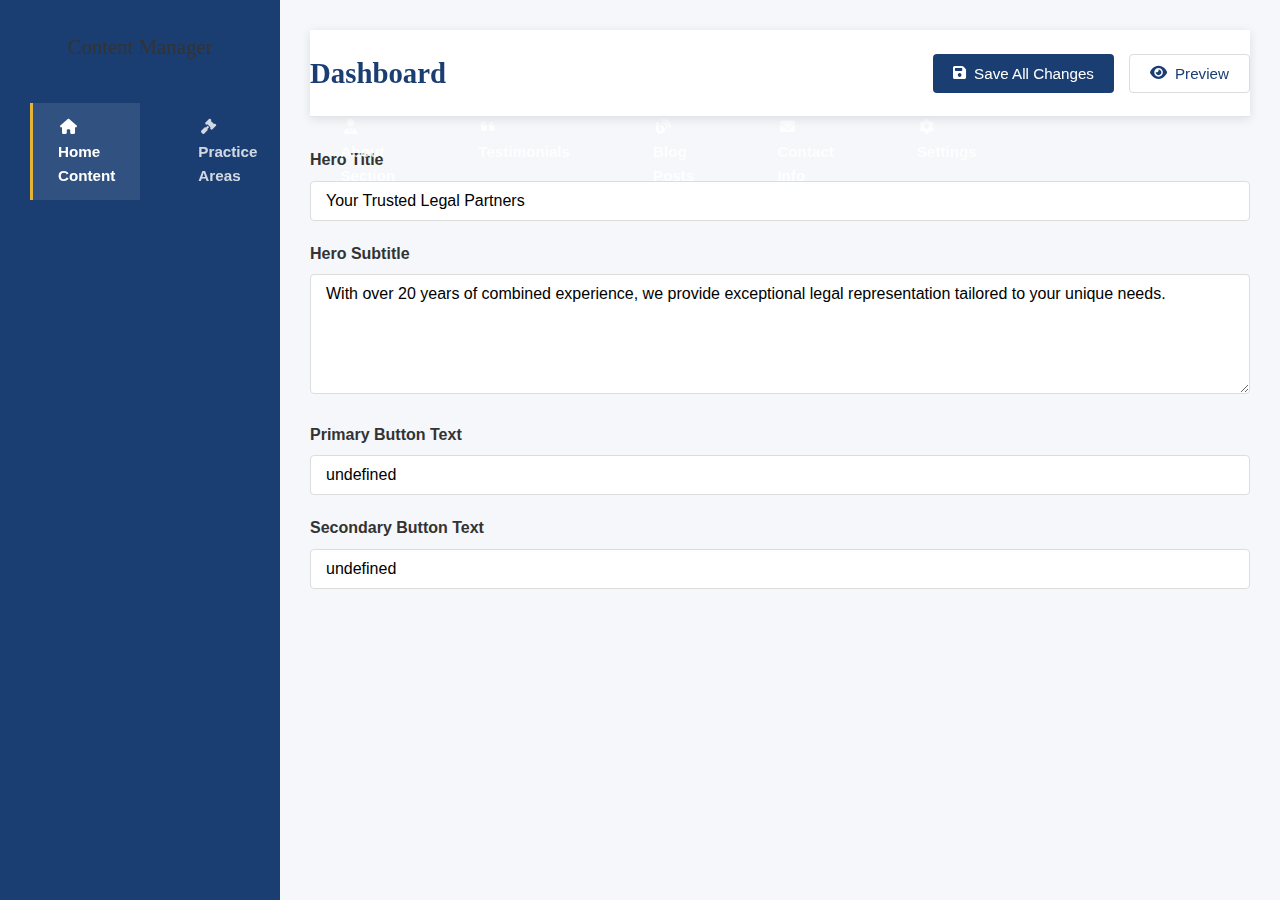
<file: admin/index.html>
<!DOCTYPE html>
<html lang="en">
<head>
    <meta charset="UTF-8">
    <meta name="viewport" content="width=device-width, initial-scale=1.0">
    <title>Website Admin Panel</title>
    <link rel="stylesheet" href="../css/style.css">
    <link rel="stylesheet" href="admin.css">
    <link rel="stylesheet" href="https://cdnjs.cloudflare.com/ajax/libs/font-awesome/6.4.0/css/all.min.css">
</head>
<body>
    <div class="admin-container">
        <aside class="admin-sidebar">
            <div class="admin-logo">
                <h2>Content Manager</h2>
            </div>
            <nav class="admin-nav">
                <ul>
                    <li><a href="#" class="active" data-tab="home"><i class="fas fa-home"></i> Home Content</a></li>
                    <li><a href="#" data-tab="practice-areas"><i class="fas fa-gavel"></i> Practice Areas</a></li>
                    <li><a href="#" data-tab="about"><i class="fas fa-user-tie"></i> About Section</a></li>
                    <li><a href="#" data-tab="testimonials"><i class="fas fa-quote-left"></i> Testimonials</a></li>
                    <li><a href="#" data-tab="blog"><i class="fas fa-blog"></i> Blog Posts</a></li>
                    <li><a href="#" data-tab="contact"><i class="fas fa-envelope"></i> Contact Info</a></li>
                    <li><a href="#" data-tab="settings"><i class="fas fa-cog"></i> Settings</a></li>
                </ul>
            </nav>
        </aside>

        <main class="admin-main">
            <header class="admin-header">
                <h1 id="admin-title">Dashboard</h1>
                <div class="admin-actions">
                    <button id="save-all" class="btn primary"><i class="fas fa-save"></i> Save All Changes</button>
                    <button id="preview" class="btn secondary"><i class="fas fa-eye"></i> Preview</button>
                </div>
            </header>

            <div class="admin-content">
                <!-- Home Content Tab -->
                <div class="tab-content active" id="home-tab">
                    <form id="home-form">
                        <div class="form-group">
                            <label for="hero-title">Hero Title</label>
                            <input type="text" id="hero-title" name="hero-title" required>
                        </div>
                        <div class="form-group">
                            <label for="hero-subtitle">Hero Subtitle</label>
                            <textarea id="hero-subtitle" name="hero-subtitle" required></textarea>
                        </div>
                        <div class="form-group">
                            <label for="cta-primary">Primary Button Text</label>
                            <input type="text" id="cta-primary" name="cta-primary" required>
                        </div>
                        <div class="form-group">
                            <label for="cta-secondary">Secondary Button Text</label>
                            <input type="text" id="cta-secondary" name="cta-secondary" required>
                        </div>
                    </form>
                </div>

                <!-- Practice Areas Tab -->
                <div class="tab-content" id="practice-areas-tab">
                    <button id="add-area" class="btn primary"><i class="fas fa-plus"></i> Add Practice Area</button>
                    <div class="areas-list" id="areas-list">
                        <!-- Dynamically loaded -->
                    </div>
                </div>

                <!-- About Tab -->
                <div class="tab-content" id="about-tab">
                    <form id="about-form">
                        <div class="form-group">
                            <label for="about-title">About Title</label>
                            <input type="text" id="about-title" name="about-title" required>
                        </div>
                        <div class="form-group">
                            <label for="about-text">About Content</label>
                            <textarea id="about-text" name="about-text" rows="6" required></textarea>
                        </div>
                        <div class="form-group">
                            <label>Credentials</label>
                            <div id="credentials-list">
                                <!-- Dynamically loaded -->
                            </div>
                            <button type="button" id="add-credential" class="btn secondary">Add Credential</button>
                        </div>
                    </form>
                </div>

                <!-- Testimonials Tab -->
                <div class="tab-content" id="testimonials-tab">
                    <button id="add-testimonial" class="btn primary"><i class="fas fa-plus"></i> Add Testimonial</button>
                    <div class="testimonials-list" id="testimonials-list">
                        <!-- Dynamically loaded -->
                    </div>
                </div>

                <!-- Blog Tab -->
                <div class="tab-content" id="blog-tab">
                    <button id="add-post" class="btn primary"><i class="fas fa-plus"></i> Add Blog Post</button>
                    <div class="posts-list" id="posts-list">
                        <!-- Dynamically loaded -->
                    </div>
                </div>

                <!-- Contact Tab -->
                <div class="tab-content" id="contact-tab">
                    <form id="contact-form-admin">
                        <div class="form-group">
                            <label for="contact-title">Contact Title</label>
                            <input type="text" id="contact-title" name="contact-title" required>
                        </div>
                        <div class="form-group">
                            <label for="address">Address</label>
                            <input type="text" id="address" name="address" required>
                        </div>
                        <div class="form-group">
                            <label for="phone">Phone Number</label>
                            <input type="text" id="phone" name="phone" required>
                        </div>
                        <div class="form-group">
                            <label for="email">Email</label>
                            <input type="email" id="email" name="email" required>
                        </div>
                        <div class="form-group">
                            <label for="hours">Business Hours</label>
                            <input type="text" id="hours" name="hours" required>
                        </div>
                    </form>
                </div>

                <!-- Settings Tab -->
                <div class="tab-content" id="settings-tab">
                    <form id="settings-form">
                        <div class="form-group">
                            <label for="firm-name">Firm Name</label>
                            <input type="text" id="firm-name" name="firm-name" required>
                        </div>
                        <div class="form-group">
                            <label for="copyright">Copyright Text</label>
                            <input type="text" id="copyright" name="copyright" required>
                        </div>
                        <div class="form-group">
                            <label>Social Media Links</label>
                            <div id="social-links-admin">
                                <!-- Dynamically loaded -->
                            </div>
                            <button type="button" id="add-social" class="btn secondary">Add Social Media</button>
                        </div>
                    </form>
                </div>
            </div>
        </main>
    </div>

    <!-- Modal for editing items -->
    <div class="modal" id="edit-modal">
        <div class="modal-content">
            <span class="close-modal">&times;</span>
            <h2 id="modal-title">Edit Item</h2>
            <form id="modal-form">
                <!-- Dynamically loaded -->
            </form>
            <div class="modal-actions">
                <button id="save-modal" class="btn primary">Save Changes</button>
                <button id="cancel-modal" class="btn secondary">Cancel</button>
            </div>
        </div>
    </div>

    <script src="admin.js"></script>
</body>
</html>
</file>
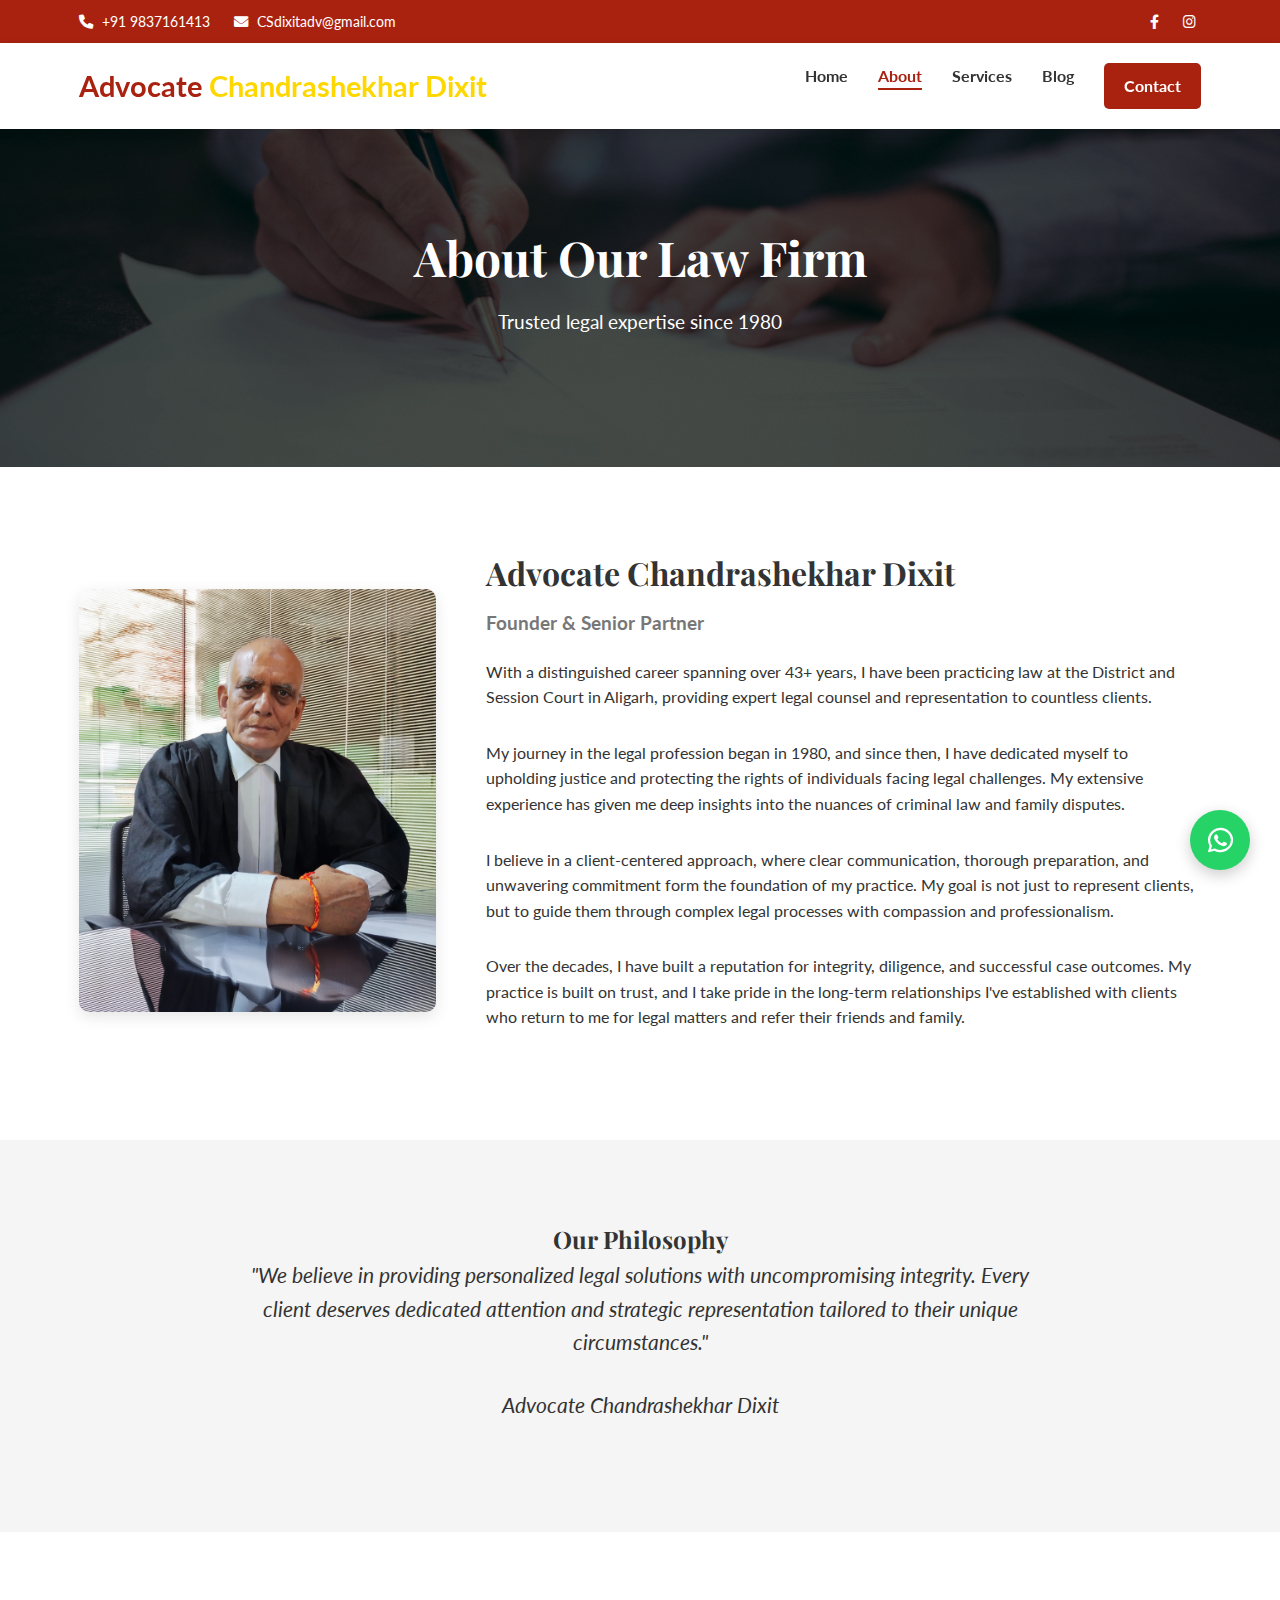
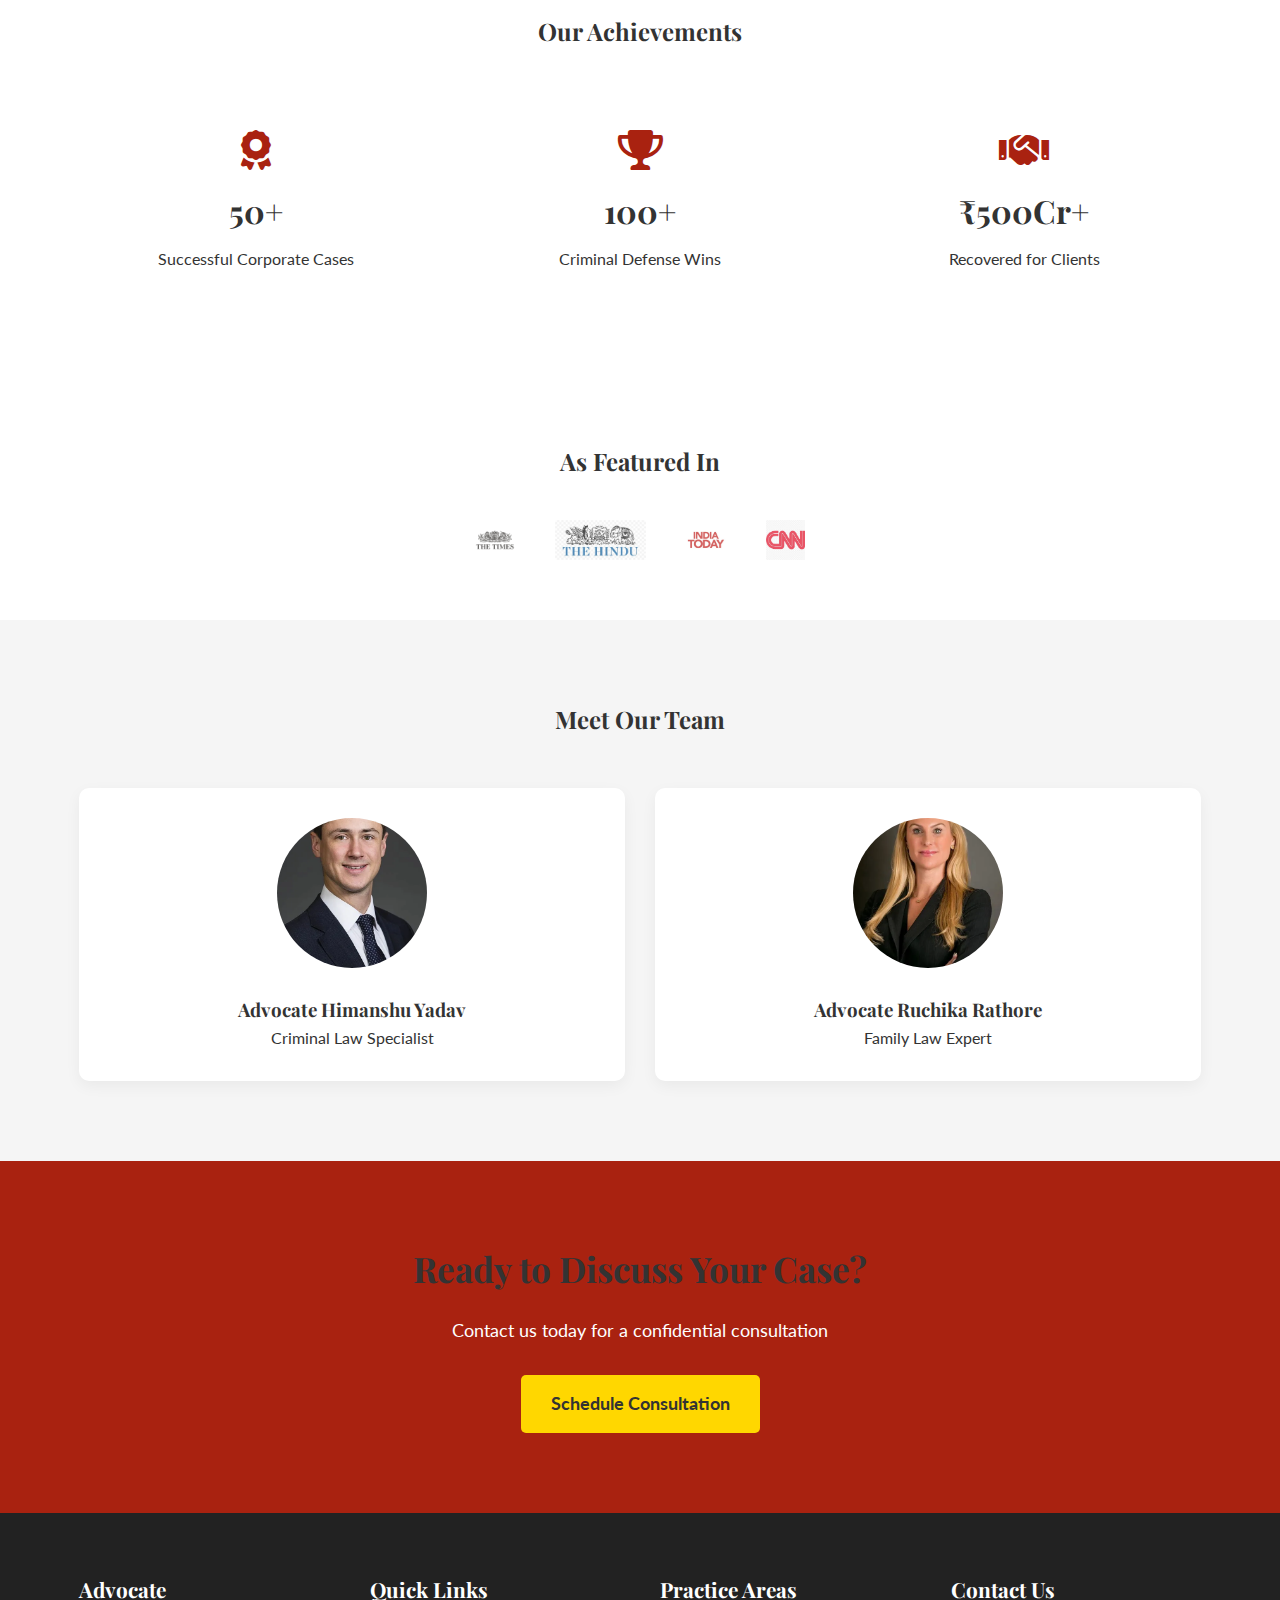
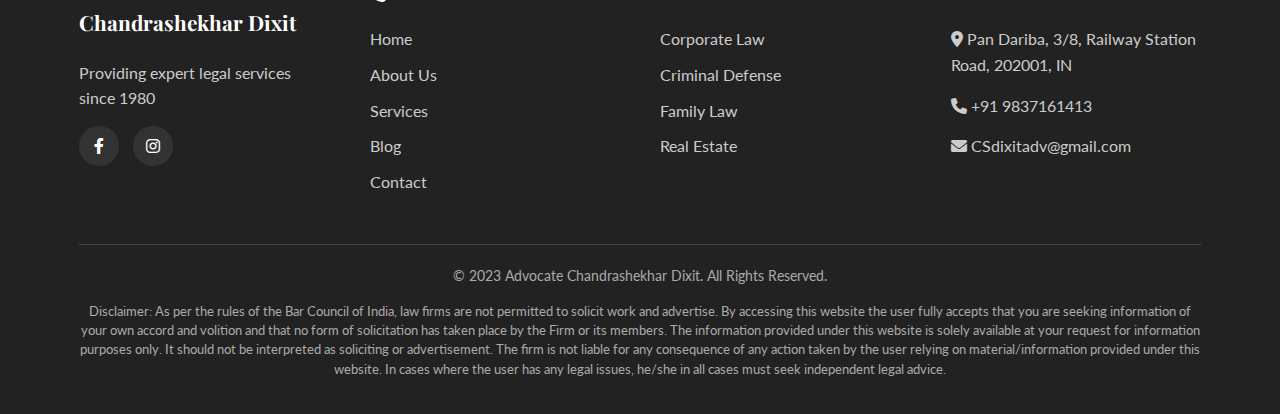
<file: about.html>
<!DOCTYPE html>
<html lang="en">
<head>
    <meta charset="UTF-8">
    <meta name="viewport" content="width=device-width, initial-scale=1.0, maximum-scale=1.0, user-scalable=no">
    <meta name="theme-color" content="#a92210">
    <meta name="apple-mobile-web-app-capable" content="yes">
    <meta name="apple-mobile-web-app-status-bar-style" content="black-translucent">
    <title>About Us | Advocate Chandrashekhar Dixit</title>
    <link rel="stylesheet" href="css/style.css">
    <link href="https://fonts.googleapis.com/css2?family=Playfair+Display:wght@700&family=Lato:wght@400;700&display=swap" rel="stylesheet">
    <link rel="stylesheet" href="https://cdnjs.cloudflare.com/ajax/libs/font-awesome/6.0.0-beta3/css/all.min.css">
</head>
<body>
    <!-- Top Bar -->
    <div class="top-bar">
        <div class="container">
            <div class="contact-info">
                <span><i class="fas fa-phone"></i> +91 9837161413</span>
                <span><i class="fas fa-envelope"></i> CSdixitadv@gmail.com</span>
            </div>
            <div class="social-icons">
                <a href="https://www.facebook.com/share/15kkth9rJZ/" aria-label="Facebook"><i class="fab fa-facebook-f"></i></a>
                <a href="https://www.instagram.com/chamberofc.s" aria-label="Instagram"><i class="fab fa-instagram"></i></a>
            </div>
        </div>
    </div>

    <!-- Navigation -->
    <header>
        <div class="container">
            <a href="index.html" class="logo">Advocate <span>Chandrashekhar Dixit</span></a>
            <nav>
                <ul>
                    <li><a href="index.html">Home</a></li>
                    <li><a href="about.html">About</a></li>
                    <li><a href="services.html">Services</a></li>
                    <li><a href="blog.html">Blog</a></li>
                    <li><a href="contact.html" class="btn">Contact</a></li>
                </ul>
            </nav>
            <div class="mobile-menu">
                <i class="fas fa-bars"></i>
            </div>
        </div>
    </header>

    <!-- About Hero -->
    <section class="page-hero" style="background-image: linear-gradient(rgba(0,0,0,0.7), rgba(0,0,0,0.7)), url('images/about-bg.webp');">
        <div class="container">
            <h1>About Our Law Firm</h1>
            <p>Trusted legal expertise since 1980</p>
        </div>
    </section>

    <!-- Attorney Profile -->
    <section class="attorney-profile">
        <div class="container">
            <div class="profile-grid">
                <div class="profile-image">
                    <img src="images/lawyer-profile.webp" alt="Advocate Chandrashekhar Dixit - Founder & Senior Partner" class="responsive-img">
                </div>
                <div class="profile-content">
                    <h2>Advocate Chandrashekhar Dixit</h2>
                    <h3>Founder & Senior Partner</h3>
                    <p>With a distinguished career spanning over 43+ years, I have been practicing law at the District and Session Court in Aligarh, providing expert legal counsel and representation to countless clients.</p>
                    <p>My journey in the legal profession began in 1980, and since then, I have dedicated myself to upholding justice and protecting the rights of individuals facing legal challenges. My extensive experience has given me deep insights into the nuances of criminal law and family disputes.</p>
                    <p>I believe in a client-centered approach, where clear communication, thorough preparation, and unwavering commitment form the foundation of my practice. My goal is not just to represent clients, but to guide them through complex legal processes with compassion and professionalism.</p>
                    <p>Over the decades, I have built a reputation for integrity, diligence, and successful case outcomes. My practice is built on trust, and I take pride in the long-term relationships I've established with clients who return to me for legal matters and refer their friends and family.</p>
                </div>
            </div>
        </div>
    </section>

    <!-- Our Philosophy -->
    <section class="philosophy">
        <div class="container">
            <h2>Our Philosophy</h2>
            <div class="philosophy-content">
                <p>"We believe in providing personalized legal solutions with uncompromising integrity. Every client deserves dedicated attention and strategic representation tailored to their unique circumstances."</p>
                <p>Advocate Chandrashekhar Dixit</p>
            </div>
        </div>
    </section>

    <!-- Achievements -->
    <section class="achievements">
        <div class="container">
            <h2>Our Achievements</h2>
            <div class="achievements-grid">
                <div class="achievement">
                    <i class="fas fa-award"></i>
                    <h3>50+</h3>
                    <p>Successful Corporate Cases</p>
                </div>
                <div class="achievement">
                    <i class="fas fa-trophy"></i>
                    <h3>100+</h3>
                    <p>Criminal Defense Wins</p>
                </div>
                <div class="achievement">
                    <i class="fas fa-handshake"></i>
                    <h3>₹500Cr+</h3>
                    <p>Recovered for Clients</p>
                </div>
            </div>
        </div>
    </section>

    <!-- Media Features -->
    <section class="media">
        <div class="container">
            <h2>As Featured In</h2>
            <div class="media-logos">
                <img src="images/logo-times.webp" alt="Times of India" class="responsive-img">
                <img src="images/logo-hindu.webp" alt="The Hindu" class="responsive-img">
                <img src="images/logo-indiatoday.webp" alt="India Today" class="responsive-img">
                <img src="images/logo-cnn.webp" alt="CNN News18" class="responsive-img">
            </div>
        </div>
    </section>

    <!-- Team Section -->
    <section class="team">
        <div class="container">
            <h2>Meet Our Team</h2>
            <div class="team-members">
                <div class="member">
                    <img src="images/team1.webp" alt="Advocate Himanshu Yadav Criminal Law Specialist" class="responsive-img">
                    <h3>Advocate Himanshu Yadav</h3>
                    <p>Criminal Law Specialist</p>
                </div>
                <div class="member">
                    <img src="images/team2.webp" alt="Advocate Ruchika Rathore - Family Law Expert" class="responsive-img">
                    <h3>Advocate Ruchika Rathore</h3>
                    <p>Family Law Expert</p>
                </div>
            </div>
        </div>
    </section>

    <!-- CTA Section -->
    <section class="cta">
        <div class="container">
            <h2>Ready to Discuss Your Case?</h2>
            <p>Contact us today for a confidential consultation</p>
            <a href="contact.html" class="btn btn-large">Schedule Consultation</a>
        </div>
    </section>

    <!-- Footer -->
    <footer>
        <div class="container">
            <div class="footer-grid">
                <div class="footer-col">
                    <h3>Advocate Chandrashekhar Dixit</h3>
                    <p>Providing expert legal services since 1980</p>
                    <div class="social-links">
                        <a href="https://www.facebook.com/share/15kkth9rJZ/" aria-label="Facebook"><i class="fab fa-facebook-f"></i></a>
                        <a href="https://www.instagram.com/chamberofc.s" aria-label="Instagram"><i class="fab fa-instagram"></i></a>
                    </div>
                </div>
                <div class="footer-col">
                    <h3>Quick Links</h3>
                    <ul>
                        <li><a href="index.html">Home</a></li>
                        <li><a href="about.html">About Us</a></li>
                        <li><a href="services.html">Services</a></li>
                        <li><a href="blog.html">Blog</a></li>
                        <li><a href="contact.html">Contact</a></li>
                    </ul>
                </div>
                <div class="footer-col">
                    <h3>Practice Areas</h3>
                    <ul>
                        <li><a href="services.html#corporate">Corporate Law</a></li>
                        <li><a href="services.html#criminal">Criminal Defense</a></li>
                        <li><a href="services.html#family">Family Law</a></li>
                        <li><a href="services.html#realestate">Real Estate</a></li>
                    </ul>
                </div>
                <div class="footer-col">
                    <h3>Contact Us</h3>
                    <p><i class="fas fa-map-marker-alt"></i> Pan Dariba, 3/8, Railway Station Road, 202001, IN</p>
                    <p><i class="fas fa-phone"></i> +91 9837161413</p>
                    <p><i class="fas fa-envelope"></i> CSdixitadv@gmail.com</p>
                </div>
            </div>
            <div class="copyright">
                <p>&copy; 2023 Advocate Chandrashekhar Dixit. All Rights Reserved.</p>
                <p>Disclaimer: As per the rules of the Bar Council of India, law firms are not permitted to solicit work and advertise. By accessing this website the user fully accepts that you are seeking information of your own accord and volition and that no form of solicitation has taken place by the Firm or its members. The information provided under this website is solely available at your request for information purposes only. It should not be interpreted as soliciting or advertisement. The firm is not liable for any consequence of any action taken by the user relying on material/information provided under this website. In cases where the user has any legal issues, he/she in all cases must seek independent legal advice.</p>
            </div>
        </div>
    </footer>

    <!-- Floating Contact Button -->
    <div class="floating-contact">
        <a href="https://wa.me/919837161413" class="whatsapp" aria-label="Chat on WhatsApp">
            <i class="fab fa-whatsapp"></i>
        </a>
    </div>

    <script src="js/main.js"></script>
</body>
</html>
</file>
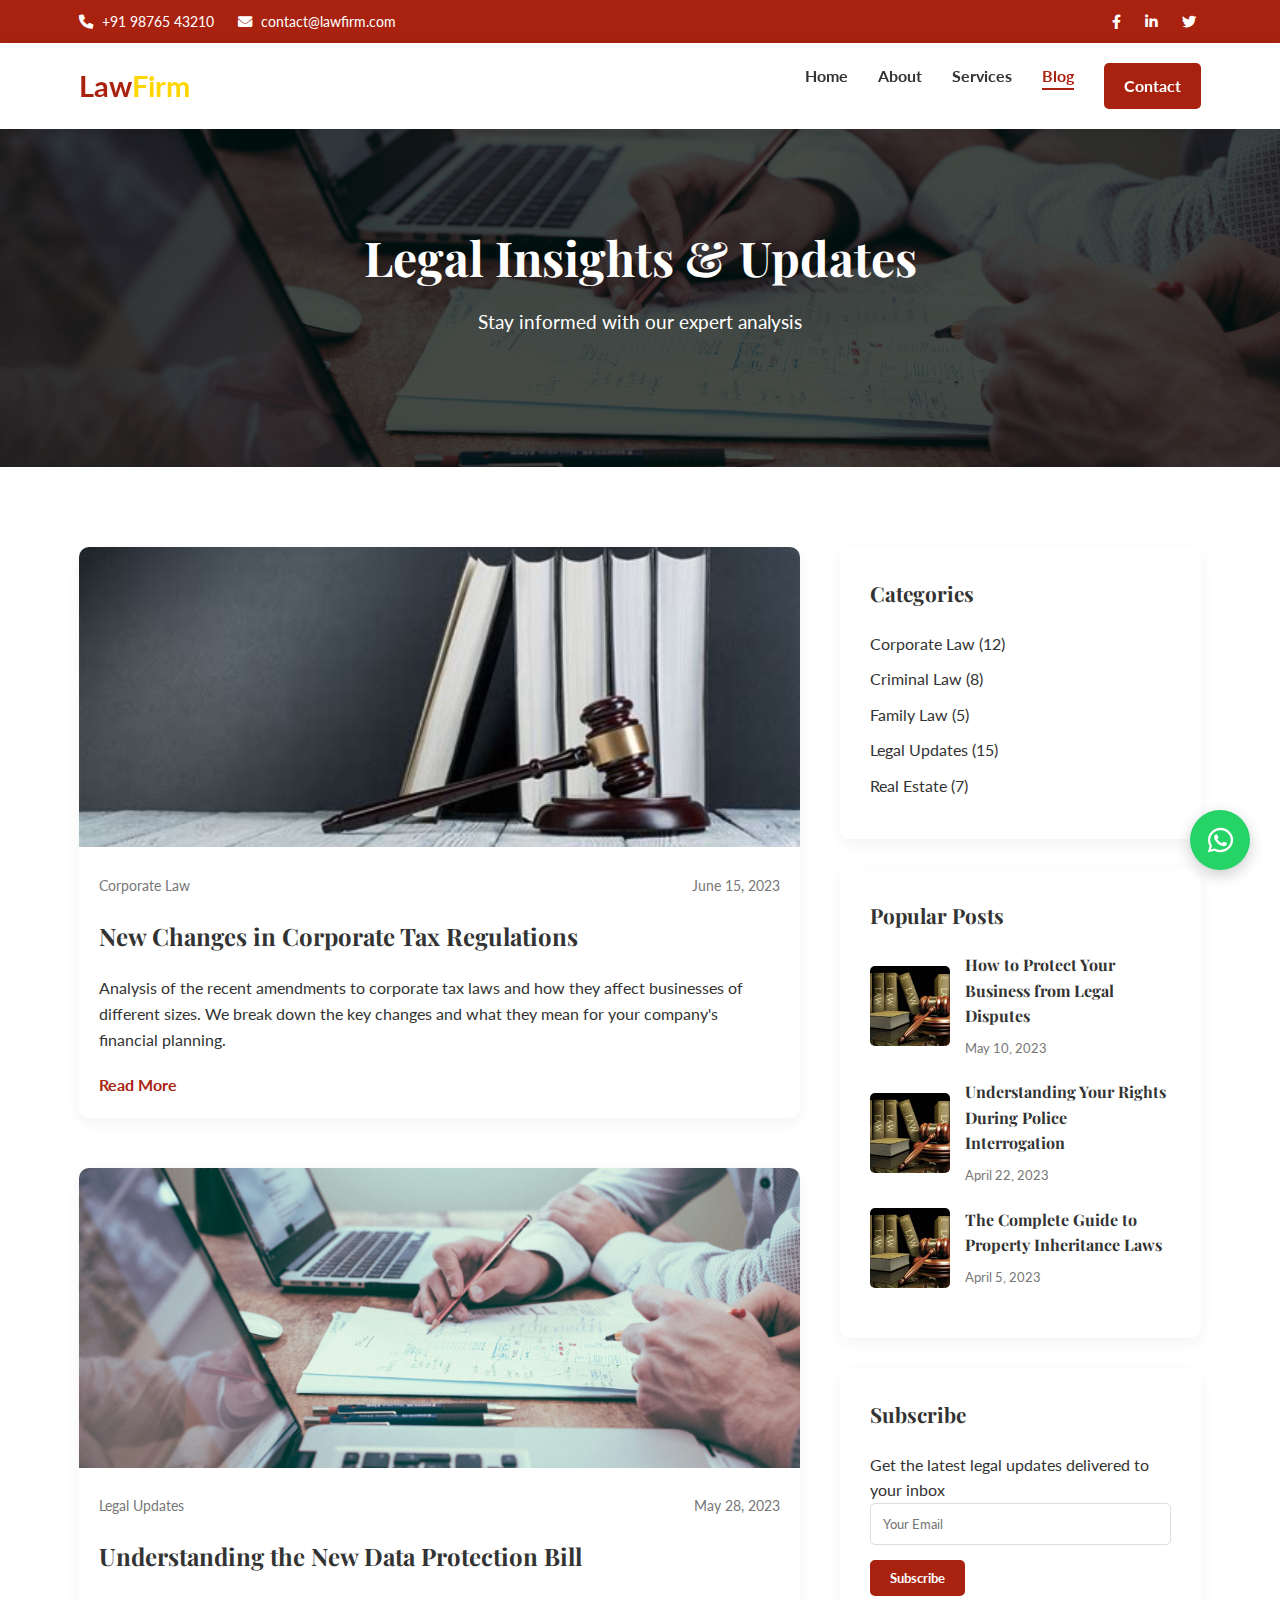
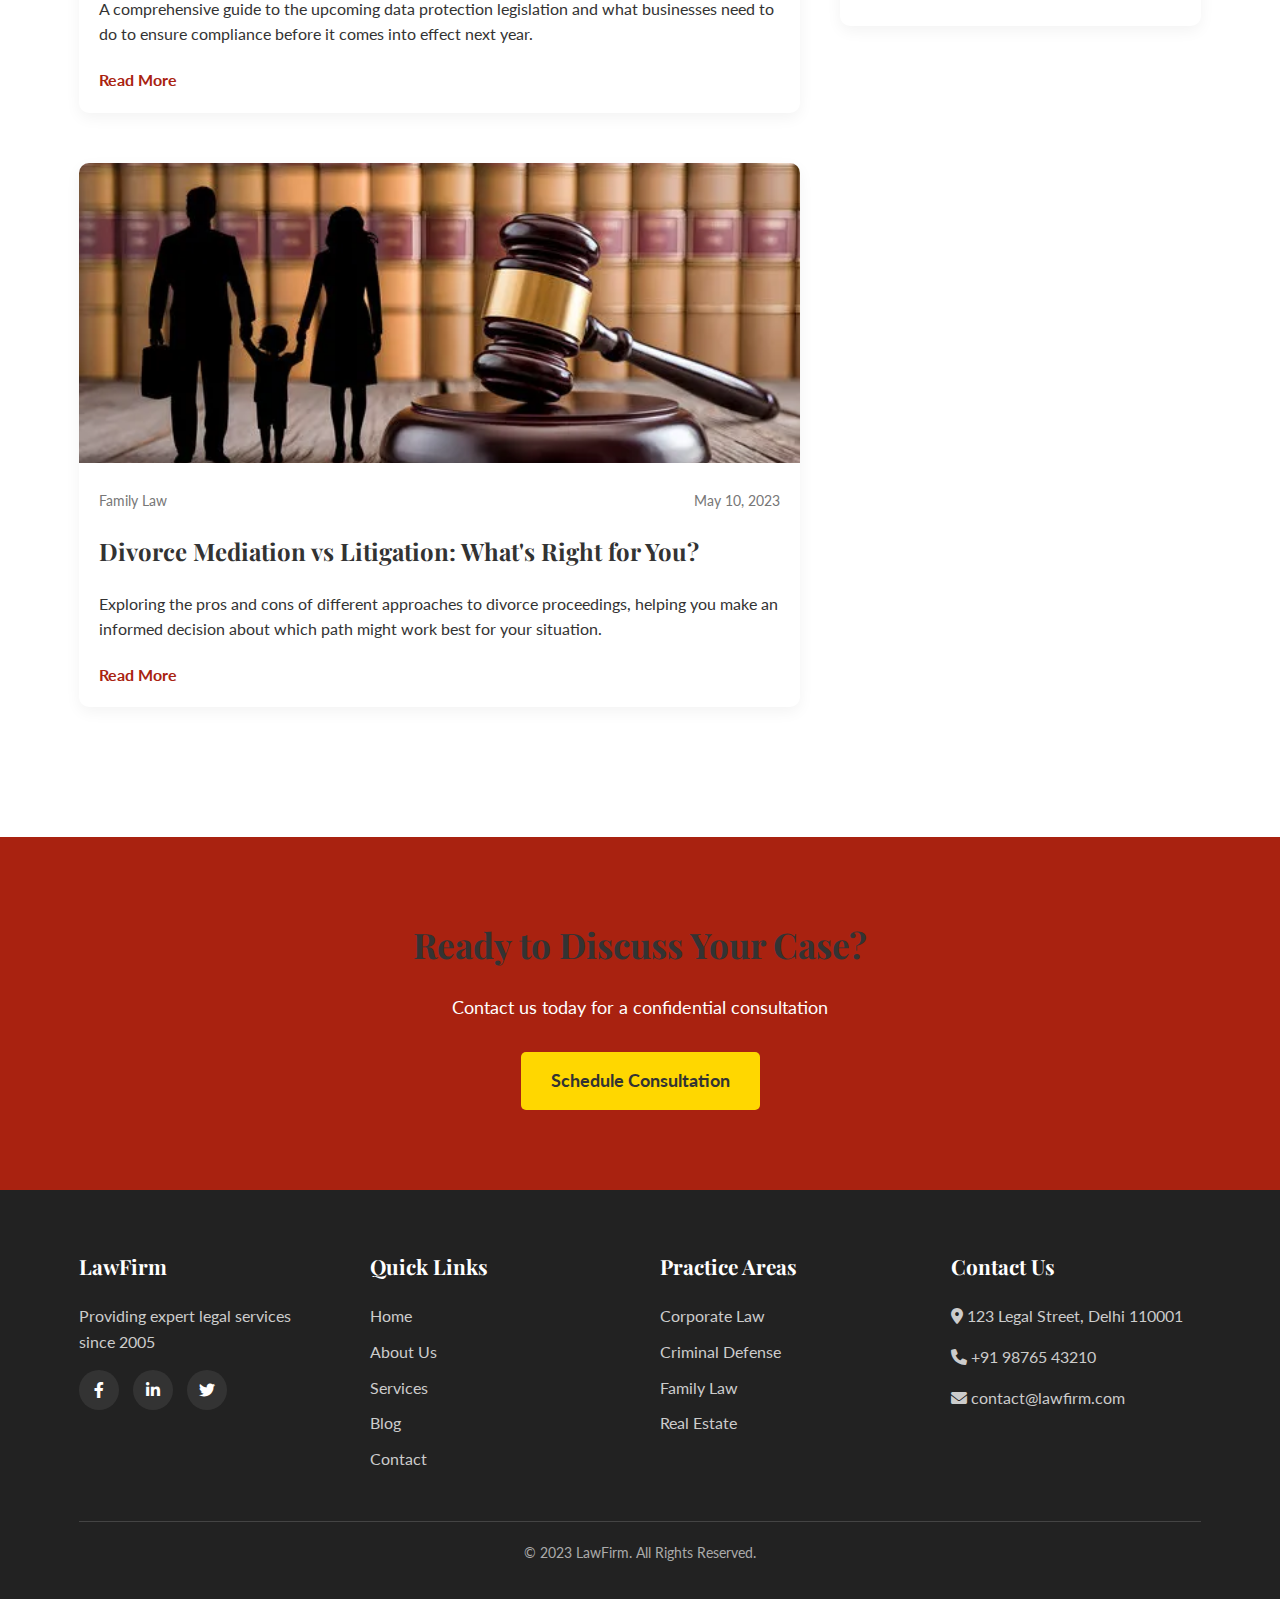
<file: blog.html>
<!DOCTYPE html>
<html lang="en">
<head>
    <meta charset="UTF-8">
    <meta name="viewport" content="width=device-width, initial-scale=1.0">
    <title>Legal Blog | LawFirm</title>
    <link rel="stylesheet" href="css/style.css">
    <link href="https://fonts.googleapis.com/css2?family=Playfair+Display:wght@700&family=Lato:wght@400;700&display=swap" rel="stylesheet">
    <link rel="stylesheet" href="https://cdnjs.cloudflare.com/ajax/libs/font-awesome/6.0.0-beta3/css/all.min.css">
</head>
<body>
    <!-- Top Bar -->
    <div class="top-bar">
        <div class="container">
            <div class="contact-info">
                <span><i class="fas fa-phone"></i> +91 98765 43210</span>
                <span><i class="fas fa-envelope"></i> contact@lawfirm.com</span>
            </div>
            <div class="social-icons">
                <a href="#"><i class="fab fa-facebook-f"></i></a>
                <a href="#"><i class="fab fa-linkedin-in"></i></a>
                <a href="#"><i class="fab fa-twitter"></i></a>
            </div>
        </div>
    </div>

    <!-- Navigation -->
    <header>
        <div class="container">
            <a href="index.html" class="logo">Law<span>Firm</span></a>
            <nav>
                <ul>
                    <li><a href="index.html">Home</a></li>
                    <li><a href="about.html">About</a></li>
                    <li><a href="services.html">Services</a></li>
                    <li><a href="blog.html">Blog</a></li>
                    <li><a href="contact.html" class="btn">Contact</a></li>
                </ul>
            </nav>
            <div class="mobile-menu">
                <i class="fas fa-bars"></i>
            </div>
        </div>
    </header>

    <!-- Blog Hero -->
    <section class="page-hero" style="background-image: linear-gradient(rgba(0,0,0,0.7), rgba(0,0,0,0.7)), url('images/blog-bg.jpg');">
        <div class="container">
            <h1>Legal Insights & Updates</h1>
            <p>Stay informed with our expert analysis</p>
        </div>
    </section>

    <!-- Blog Content -->
    <section class="blog-content">
        <div class="container">
            <div class="blog-grid">
                <!-- Main Articles -->
                <div class="articles">
                    <article class="blog-post">
                        <img src="images/blog1.jpg" alt="New Changes in Corporate Tax Regulations">
                        <div class="post-meta">
                            <span class="category">Corporate Law</span>
                            <span class="date">June 15, 2023</span>
                        </div>
                        <h2><a href="single-post.html">New Changes in Corporate Tax Regulations</a></h2>
                        <p>Analysis of the recent amendments to corporate tax laws and how they affect businesses of different sizes. We break down the key changes and what they mean for your company's financial planning.</p>
                        <a href="single-post.html" class="read-more">Read More</a>
                    </article>

                    <article class="blog-post">
                        <img src="images/blog2.jpg" alt="Understanding the New Data Protection Bill">
                        <div class="post-meta">
                            <span class="category">Legal Updates</span>
                            <span class="date">May 28, 2023</span>
                        </div>
                        <h2><a href="single-post.html">Understanding the New Data Protection Bill</a></h2>
                        <p>A comprehensive guide to the upcoming data protection legislation and what businesses need to do to ensure compliance before it comes into effect next year.</p>
                        <a href="single-post.html" class="read-more">Read More</a>
                    </article>

                    <article class="blog-post">
                        <img src="images/blog3.jpg" alt="Divorce Mediation vs Litigation">
                        <div class="post-meta">
                            <span class="category">Family Law</span>
                            <span class="date">May 10, 2023</span>
                        </div>
                        <h2><a href="single-post.html">Divorce Mediation vs Litigation: What's Right for You?</a></h2>
                        <p>Exploring the pros and cons of different approaches to divorce proceedings, helping you make an informed decision about which path might work best for your situation.</p>
                        <a href="single-post.html" class="read-more">Read More</a>
                    </article>
                </div>

                <!-- Sidebar -->
                <aside class="sidebar">
                    <div class="sidebar-widget">
                        <h3>Categories</h3>
                        <ul>
                            <li><a href="#">Corporate Law (12)</a></li>
                            <li><a href="#">Criminal Law (8)</a></li>
                            <li><a href="#">Family Law (5)</a></li>
                            <li><a href="#">Legal Updates (15)</a></li>
                            <li><a href="#">Real Estate (7)</a></li>
                        </ul>
                    </div>

                    <div class="sidebar-widget">
                        <h3>Popular Posts</h3>
                        <div class="popular-post">
                            <img src="images/blog-thumb1.jpg" alt="How to Protect Your Business from Legal Disputes">
                            <div class="post-content">
                                <h4><a href="#">How to Protect Your Business from Legal Disputes</a></h4>
                                <span class="date">May 10, 2023</span>
                            </div>
                        </div>
                        <div class="popular-post">
                            <img src="images/blog-thumb2.jpg" alt="Understanding Your Rights During Police Interrogation">
                            <div class="post-content">
                                <h4><a href="#">Understanding Your Rights During Police Interrogation</a></h4>
                                <span class="date">April 22, 2023</span>
                            </div>
                        </div>
                        <div class="popular-post">
                            <img src="images/blog-thumb3.jpg" alt="The Complete Guide to Property Inheritance Laws">
                            <div class="post-content">
                                <h4><a href="#">The Complete Guide to Property Inheritance Laws</a></h4>
                                <span class="date">April 5, 2023</span>
                            </div>
                        </div>
                    </div>

                    <div class="sidebar-widget">
                        <h3>Subscribe</h3>
                        <p>Get the latest legal updates delivered to your inbox</p>
                        <form class="subscribe-form">
                            <input type="email" placeholder="Your Email" required>
                            <button type="submit" class="btn">Subscribe</button>
                        </form>
                    </div>
                </aside>
            </div>
        </div>
    </section>

    <!-- CTA Section -->
    <section class="cta">
        <div class="container">
            <h2>Ready to Discuss Your Case?</h2>
            <p>Contact us today for a confidential consultation</p>
            <a href="contact.html" class="btn btn-large">Schedule Consultation</a>
        </div>
    </section>

    <!-- Footer -->
    <footer>
        <div class="container">
            <div class="footer-grid">
                <div class="footer-col">
                    <h3>LawFirm</h3>
                    <p>Providing expert legal services since 2005</p>
                    <div class="social-links">
                        <a href="#"><i class="fab fa-facebook-f"></i></a>
                        <a href="#"><i class="fab fa-linkedin-in"></i></a>
                        <a href="#"><i class="fab fa-twitter"></i></a>
                    </div>
                </div>
                <div class="footer-col">
                    <h3>Quick Links</h3>
                    <ul>
                        <li><a href="index.html">Home</a></li>
                        <li><a href="about.html">About Us</a></li>
                        <li><a href="services.html">Services</a></li>
                        <li><a href="blog.html">Blog</a></li>
                        <li><a href="contact.html">Contact</a></li>
                    </ul>
                </div>
                <div class="footer-col">
                    <h3>Practice Areas</h3>
                    <ul>
                        <li><a href="services.html#corporate">Corporate Law</a></li>
                        <li><a href="services.html#criminal">Criminal Defense</a></li>
                        <li><a href="services.html#family">Family Law</a></li>
                        <li><a href="services.html#realestate">Real Estate</a></li>
                    </ul>
                </div>
                <div class="footer-col">
                    <h3>Contact Us</h3>
                    <p><i class="fas fa-map-marker-alt"></i> 123 Legal Street, Delhi 110001</p>
                    <p><i class="fas fa-phone"></i> +91 98765 43210</p>
                    <p><i class="fas fa-envelope"></i> contact@lawfirm.com</p>
                </div>
            </div>
            <div class="copyright">
                <p>&copy; 2023 LawFirm. All Rights Reserved.</p>
            </div>
        </div>
    </footer>

    <!-- Floating Contact Button -->
    <div class="floating-contact">
        <a href="https://wa.me/919876543210" class="whatsapp">
            <i class="fab fa-whatsapp"></i>
        </a>
    </div>

    <script src="js/main.js"></script>
</body>
</html>
</file>
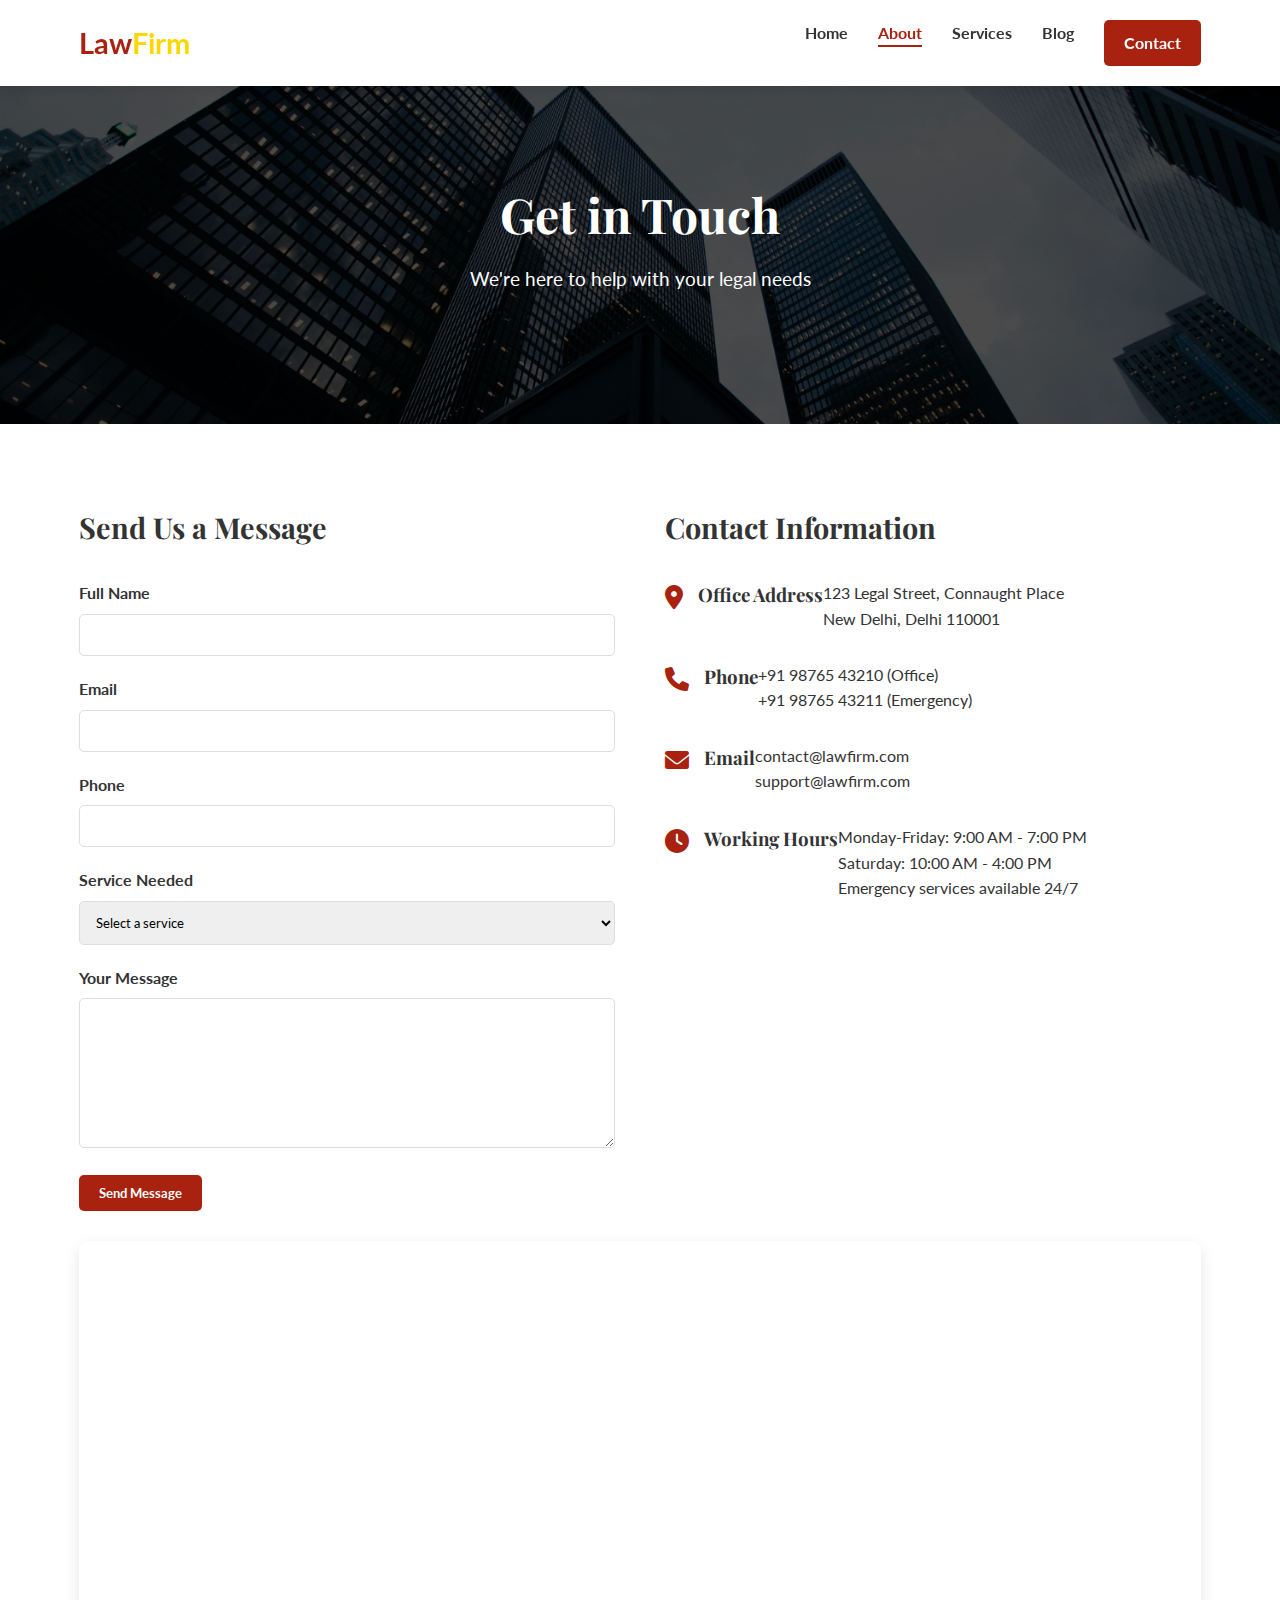
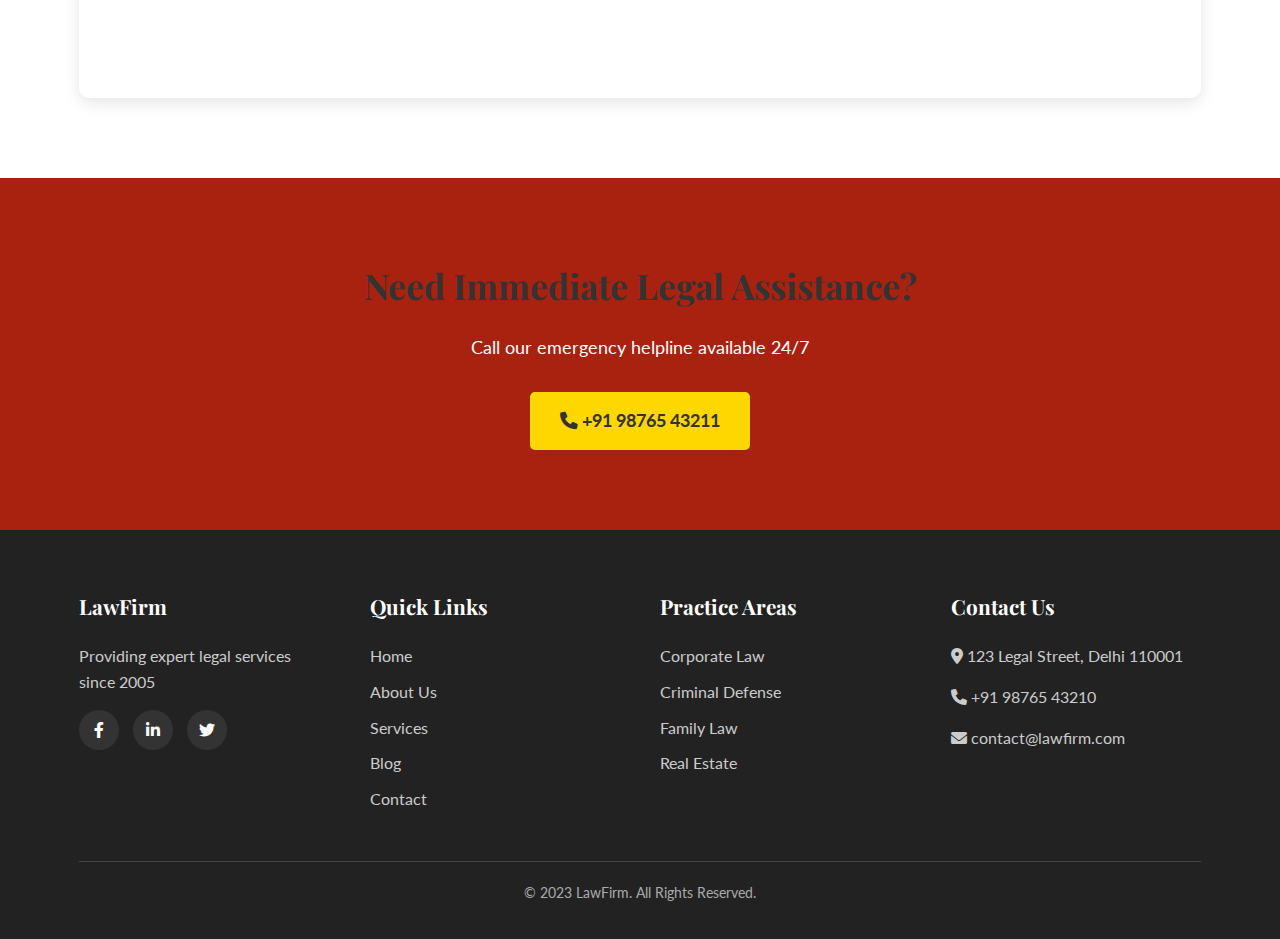
<file: contact.html>
<!DOCTYPE html>
<html lang="en">
<head>
    <meta charset="UTF-8">
    <meta name="viewport" content="width=device-width, initial-scale=1.0">
    <title>Contact Us | LawFirm</title>
    <link rel="stylesheet" href="css/style.css">
    <link href="https://fonts.googleapis.com/css2?family=Playfair+Display:wght@700&family=Lato:wght@400;700&display=swap" rel="stylesheet">
    <link rel="stylesheet" href="https://cdnjs.cloudflare.com/ajax/libs/font-awesome/6.0.0-beta3/css/all.min.css">
</head>
<body>
    <header>
        <div class="container">
            <a href="index.html" class="logo">Law<span>Firm</span></a>
            <nav>
                <ul>
                    <li><a href="index.html">Home</a></li>
                    <li><a href="about.html" class="active">About</a></li>
                    <li><a href="services.html">Services</a></li>
                    <li><a href="blog.html">Blog</a></li>
                    <li><a href="contact.html" class="btn">Contact</a></li>
                </ul>
            </nav>
            <div class="mobile-menu">
                <i class="fas fa-bars"></i>
            </div>
        </div>
    </header>

    <!-- Contact Hero -->
    <section class="page-hero" style="background-image: linear-gradient(rgba(0,0,0,0.7), rgba(0,0,0,0.7)), url('images/contact-bg.jpg');">
        <div class="container">
            <h1>Get in Touch</h1>
            <p>We're here to help with your legal needs</p>
        </div>
    </section>

    <!-- Contact Content -->
    <section class="contact-content">
        <div class="container">
            <div class="contact-grid">
                <div class="contact-form">
                    <h2>Send Us a Message</h2>
                    <form id="contactForm">
                        <div class="form-group">
                            <label for="name">Full Name</label>
                            <input type="text" id="name" required>
                        </div>
                        <div class="form-group">
                            <label for="email">Email</label>
                            <input type="email" id="email" required>
                        </div>
                        <div class="form-group">
                            <label for="phone">Phone</label>
                            <input type="tel" id="phone">
                        </div>
                        <div class="form-group">
                            <label for="service">Service Needed</label>
                            <select id="service">
                                <option value="">Select a service</option>
                                <option value="corporate">Corporate Law</option>
                                <option value="criminal">Criminal Defense</option>
                                <option value="family">Family Law</option>
                                <option value="other">Other</option>
                            </select>
                        </div>
                        <div class="form-group">
                            <label for="message">Your Message</label>
                            <textarea id="message" rows="5" required></textarea>
                        </div>
                        <button type="submit" class="btn">Send Message</button>
                    </form>
                </div>

                <div class="contact-info">
                    <h2>Contact Information</h2>
                    <div class="info-item">
                        <i class="fas fa-map-marker-alt"></i>
                        <h3>Office Address</h3>
                        <p>123 Legal Street, Connaught Place<br>New Delhi, Delhi 110001</p>
                    </div>
                    <div class="info-item">
                        <i class="fas fa-phone"></i>
                        <h3>Phone</h3>
                        <p>+91 98765 43210 (Office)<br>+91 98765 43211 (Emergency)</p>
                    </div>
                    <div class="info-item">
                        <i class="fas fa-envelope"></i>
                        <h3>Email</h3>
                        <p>contact@lawfirm.com<br>support@lawfirm.com</p>
                    </div>
                    <div class="info-item">
                        <i class="fas fa-clock"></i>
                        <h3>Working Hours</h3>
                        <p>Monday-Friday: 9:00 AM - 7:00 PM<br>Saturday: 10:00 AM - 4:00 PM<br>Emergency services available 24/7</p>
                    </div>
                </div>
            </div>

            <div class="map-container">
                <iframe src="https://www.google.com/maps/embed?pb=!1m18!1m12!1m3!1d3502.366981188722!2d77.2063723150824!3d28.62873998242376!2m3!1f0!2f0!3f0!3m2!1i1024!2i768!4f13.1!3m3!1m2!1s0x390cfd37b741d057%3A0xcdee88e47393c3f1!2sConnaught%20Place%2C%20New%20Delhi%2C%20Delhi!5e0!3m2!1sen!2sin!4v1624457356785!5m2!1sen!2sin" width="100%" height="450" style="border:0;" allowfullscreen="" loading="lazy"></iframe>
            </div>
        </div>
    </section>

    <!-- CTA Section -->
    <section class="cta">
        <div class="container">
            <h2>Need Immediate Legal Assistance?</h2>
            <p>Call our emergency helpline available 24/7</p>
            <a href="tel:+919876543211" class="btn btn-large">
                <i class="fas fa-phone"></i> +91 98765 43211
            </a>
        </div>
    </section>

    <!-- Footer -->
    <footer>
        <div class="container">
            <div class="footer-grid">
                <div class="footer-col">
                    <h3>LawFirm</h3>
                    <p>Providing expert legal services since 2005</p>
                    <div class="social-links">
                        <a href="#"><i class="fab fa-facebook-f"></i></a>
                        <a href="#"><i class="fab fa-linkedin-in"></i></a>
                        <a href="#"><i class="fab fa-twitter"></i></a>
                    </div>
                </div>
                <div class="footer-col">
                    <h3>Quick Links</h3>
                    <ul>
                        <li><a href="index.html">Home</a></li>
                        <li><a href="about.html">About Us</a></li>
                        <li><a href="services.html">Services</a></li>
                        <li><a href="blog.html">Blog</a></li>
                        <li><a href="contact.html">Contact</a></li>
                    </ul>
                </div>
                <div class="footer-col">
                    <h3>Practice Areas</h3>
                    <ul>
                        <li><a href="services.html#corporate">Corporate Law</a></li>
                        <li><a href="services.html#criminal">Criminal Defense</a></li>
                        <li><a href="services.html#family">Family Law</a></li>
                        <li><a href="services.html#realestate">Real Estate</a></li>
                    </ul>
                </div>
                <div class="footer-col">
                    <h3>Contact Us</h3>
                    <p><i class="fas fa-map-marker-alt"></i> 123 Legal Street, Delhi 110001</p>
                    <p><i class="fas fa-phone"></i> +91 98765 43210</p>
                    <p><i class="fas fa-envelope"></i> contact@lawfirm.com</p>
                </div>
            </div>
            <div class="copyright">
                <p>&copy; 2023 LawFirm. All Rights Reserved.</p>
            </div>
        </div>
    </footer>
</body>
</html>
</file>
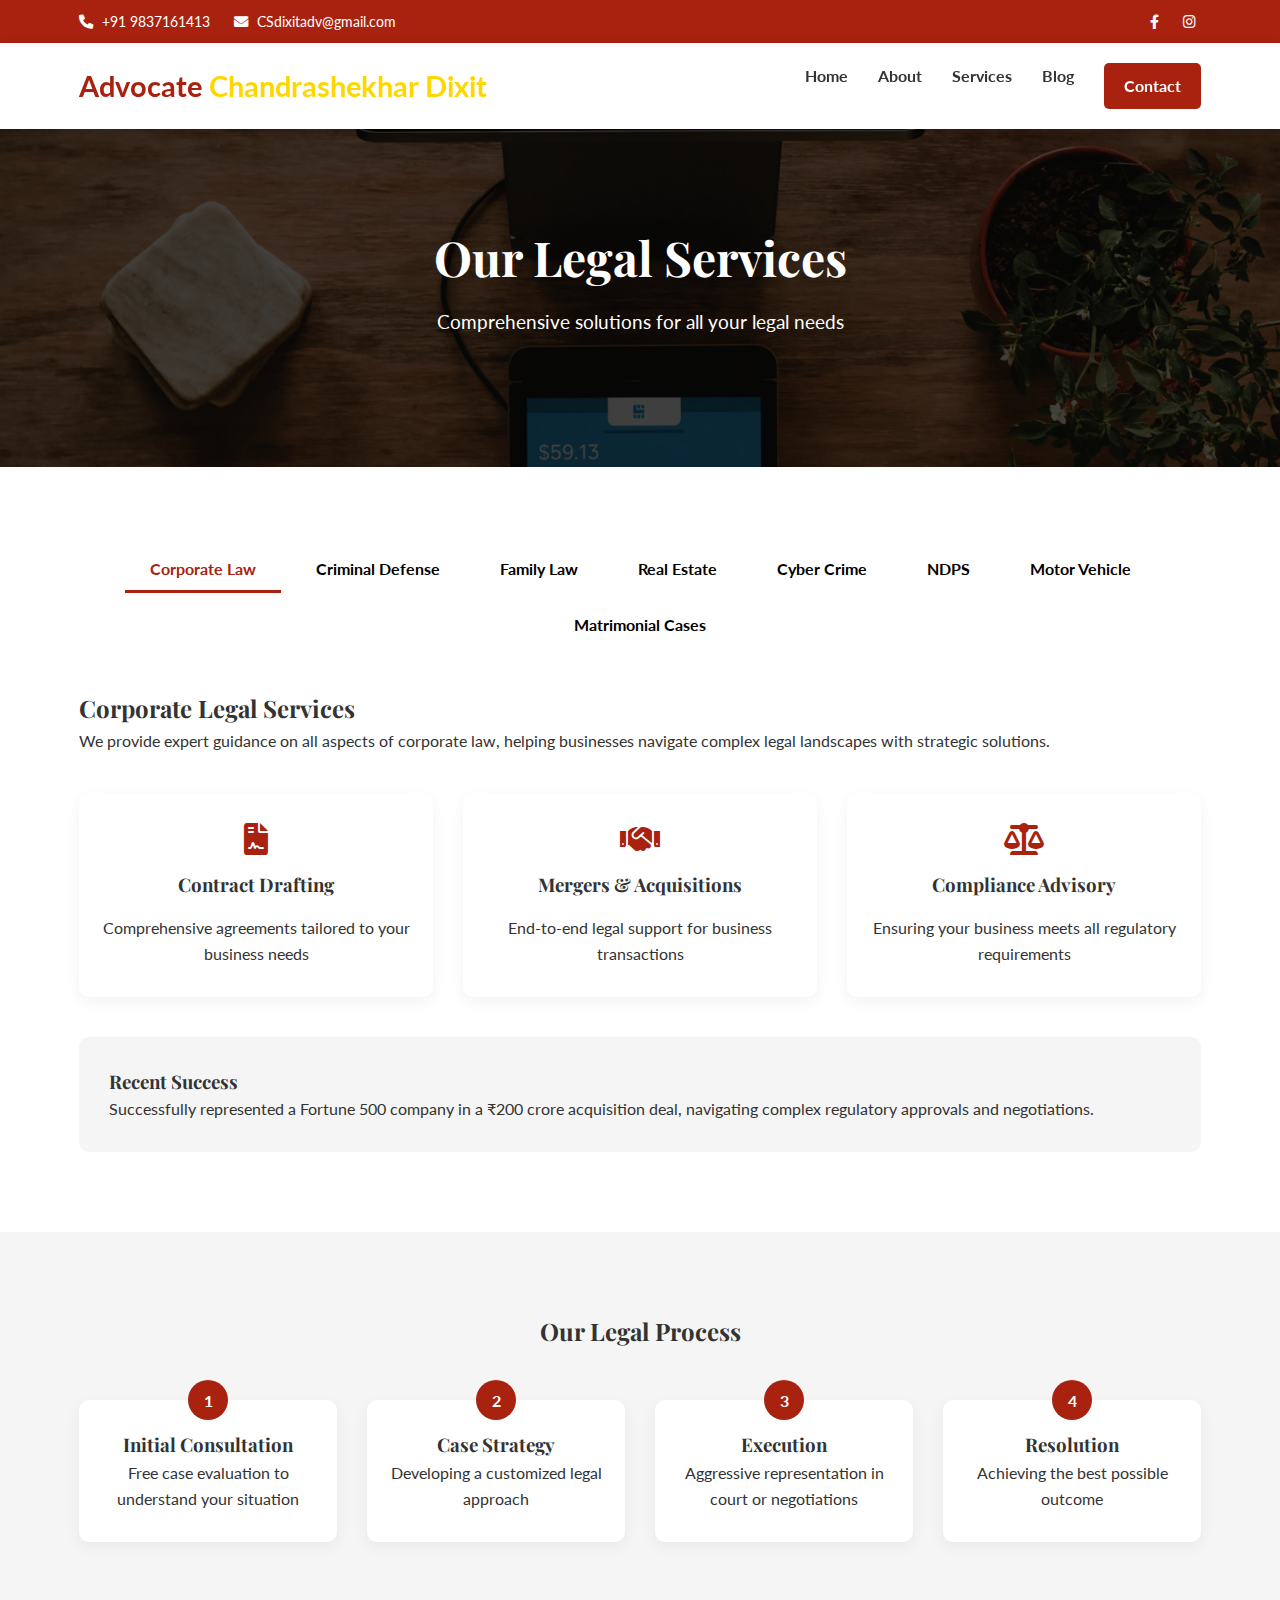
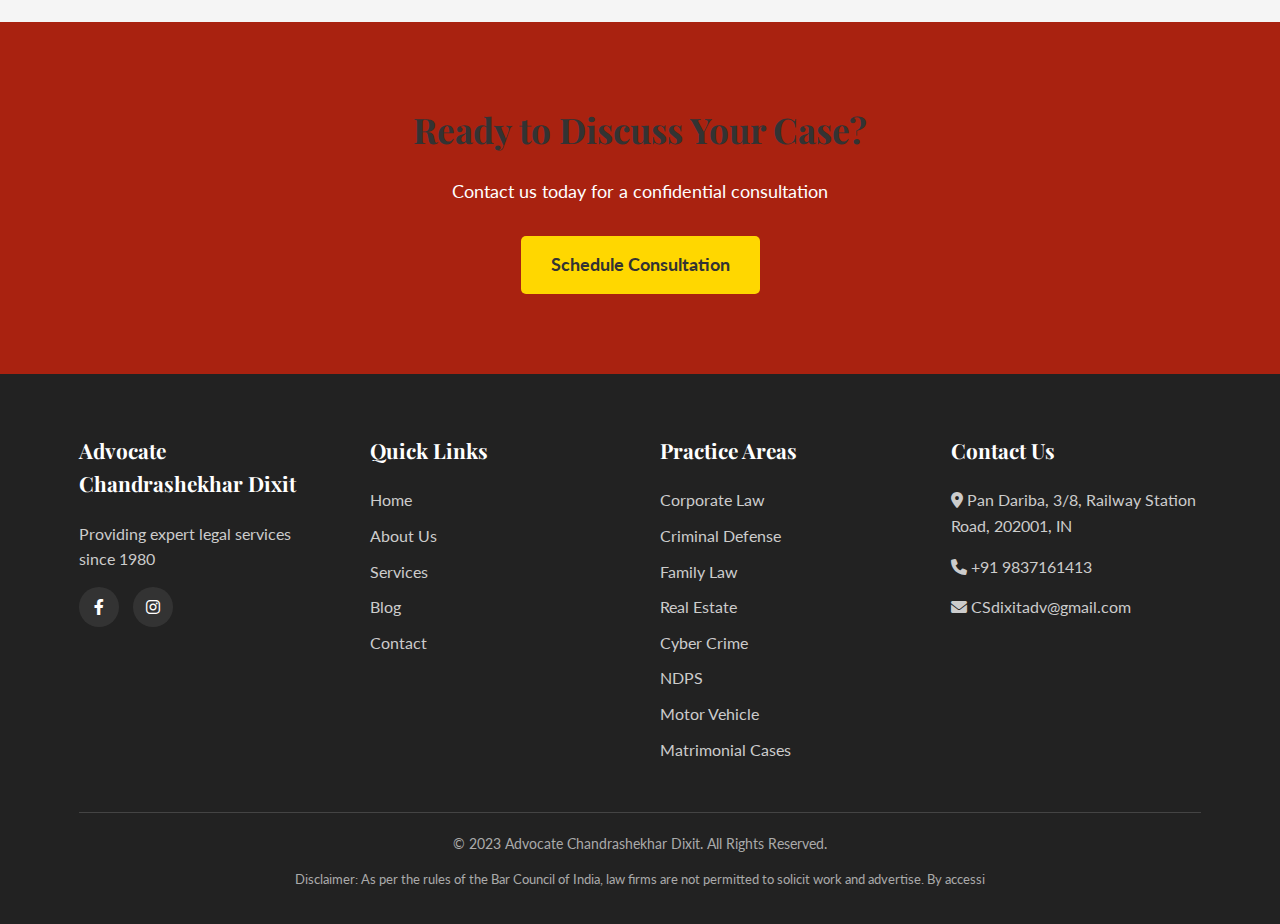
<file: services.html>
<!DOCTYPE html>
<html lang="en">
<head>
    <meta charset="UTF-8">
    <meta name="viewport" content="width=device-width, initial-scale=1.0, maximum-scale=1.0, user-scalable=no">
    <meta name="theme-color" content="#a92210">
    <meta name="apple-mobile-web-app-capable" content="yes">
    <meta name="apple-mobile-web-app-status-bar-style" content="black-translucent">
    <title>Our Services | Advocate Chandrashekhar Dixit</title>
    <link rel="stylesheet" href="css/style.css">
    <link href="https://fonts.googleapis.com/css2?family=Playfair+Display:wght@700&family=Lato:wght@400;700&display=swap" rel="stylesheet">
    <link rel="stylesheet" href="https://cdnjs.cloudflare.com/ajax/libs/font-awesome/6.0.0-beta3/css/all.min.css">
</head>
<body>
    <!-- Top Bar -->
    <div class="top-bar">
        <div class="container">
            <div class="contact-info">
                <span><i class="fas fa-phone"></i> +91 9837161413</span>
                <span><i class="fas fa-envelope"></i> CSdixitadv@gmail.com</span>
            </div>
            <div class="social-icons">
                <a href="https://www.facebook.com/share/15kkth9rJZ/" aria-label="Facebook"><i class="fab fa-facebook-f"></i></a>
                <a href="https://www.instagram.com/chamberofc.s" aria-label="Instagram"><i class="fab fa-instagram"></i></a>
            </div>
        </div>
    </div>

    <!-- Navigation -->
    <header>
        <div class="container">
            <a href="index.html" class="logo">Advocate <span>Chandrashekhar Dixit</span></a>
            <nav>
                <ul>
                    <li><a href="index.html">Home</a></li>
                    <li><a href="about.html">About</a></li>
                    <li><a href="services.html">Services</a></li>
                    <li><a href="blog.html">Blog</a></li>
                    <li><a href="contact.html" class="btn">Contact</a></li>
                </ul>
            </nav>
            <div class="mobile-menu">
                <i class="fas fa-bars"></i>
            </div>
        </div>
    </header>

    <!-- Services Hero -->
    <section class="page-hero" style="background-image: linear-gradient(rgba(0,0,0,0.7), rgba(0,0,0,0.7)), url('images/services-bg.webp');">
        <div class="container">
            <h1>Our Legal Services</h1>
            <p>Comprehensive solutions for all your legal needs</p>
        </div>
    </section>

    <!-- Practice Areas Detail -->
    <section class="service-details">
        <div class="container">
            <div class="service-tabs">
                <button class="tab-btn active" data-tab="corporate">Corporate Law</button>
                <button class="tab-btn" data-tab="criminal">Criminal Defense</button>
                <button class="tab-btn" data-tab="family">Family Law</button>
                <button class="tab-btn" data-tab="realestate">Real Estate</button>
                <button class="tab-btn" data-tab="cyber">Cyber Crime</button>
                <button class="tab-btn" data-tab="ndps">NDPS</button>
                <button class="tab-btn" data-tab="motor">Motor Vehicle</button>
                <button class="tab-btn" data-tab="matrimonial">Matrimonial Cases</button>
            </div>

            <div class="tab-content active" id="corporate">
                <div class="service-content">
                    <h2>Corporate Legal Services</h2>
                    <p>We provide expert guidance on all aspects of corporate law, helping businesses navigate complex legal landscapes with strategic solutions.</p>
                    
                    <div class="service-features">
                        <div class="feature">
                            <i class="fas fa-file-contract"></i>
                            <h3>Contract Drafting</h3>
                            <p>Comprehensive agreements tailored to your business needs</p>
                        </div>
                        <div class="feature">
                            <i class="fas fa-handshake"></i>
                            <h3>Mergers & Acquisitions</h3>
                            <p>End-to-end legal support for business transactions</p>
                        </div>
                        <div class="feature">
                            <i class="fas fa-balance-scale"></i>
                            <h3>Compliance Advisory</h3>
                            <p>Ensuring your business meets all regulatory requirements</p>
                        </div>
                    </div>
                    
                    <div class="case-study">
                        <h3>Recent Success</h3>
                        <p>Successfully represented a Fortune 500 company in a ₹200 crore acquisition deal, navigating complex regulatory approvals and negotiations.</p>
                    </div>
                </div>
            </div>

            <div class="tab-content" id="criminal">
                <div class="service-content">
                    <h2>Criminal Defense Services</h2>
                    <p>Our experienced criminal defense attorneys provide aggressive representation for clients facing criminal charges at all levels.</p>
                    
                    <div class="service-features">
                        <div class="feature">
                            <i class="fas fa-gavel"></i>
                            <h3>Bail Applications</h3>
                            <p>Expert assistance in securing bail for clients</p>
                        </div>
                        <div class="feature">
                            <i class="fas fa-user-shield"></i>
                            <h3>Trial Defense</h3>
                            <p>Comprehensive trial preparation and representation</p>
                        </div>
                        <div class="feature">
                            <i class="fas fa-balance-scale-left"></i>
                            <h3>Appeals</h3>
                            <p>Strategic appellate representation for unfavorable verdicts</p>
                        </div>
                    </div>
                    
                    <div class="case-study">
                        <h3>Recent Success</h3>
                        <p>Secured acquittal for a client facing serious fraud charges through meticulous evidence analysis and strategic defense.</p>
                    </div>
                </div>
            </div>

            <div class="tab-content" id="family">
                <div class="service-content">
                    <h2>Family Law Services</h2>
                    <p>We provide compassionate yet effective representation in sensitive family law matters with a focus on achieving the best outcomes.</p>
                    
                    <div class="service-features">
                        <div class="feature">
                            <i class="fas fa-ring"></i>
                            <h3>Divorce</h3>
                            <p>Guidance through all aspects of divorce proceedings</p>
                        </div>
                        <div class="feature">
                            <i class="fas fa-child"></i>
                            <h3>Child Custody</h3>
                            <p>Protecting the best interests of children</p>
                        </div>
                        <div class="feature">
                            <i class="fas fa-home"></i>
                            <h3>Adoption</h3>
                            <p>Assistance with domestic and international adoptions</p>
                        </div>
                    </div>
                    
                    <div class="case-study">
                        <h3>Recent Success</h3>
                        <p>Successfully negotiated a complex child custody arrangement that protected our client's parental rights while ensuring the child's wellbeing.</p>
                    </div>
                </div>
            </div>

            <div class="tab-content" id="realestate">
                <div class="service-content">
                    <h2>Real Estate Legal Services</h2>
                    <p>Our real estate practice provides comprehensive legal support for all property-related transactions and disputes.</p>
                    
                    <div class="service-features">
                        <div class="feature">
                            <i class="fas fa-file-signature"></i>
                            <h3>Property Transactions</h3>
                            <p>Legal support for buying, selling, and leasing property</p>
                        </div>
                        <div class="feature">
                            <i class="fas fa-landmark"></i>
                            <h3>Title Verification</h3>
                            <p>Thorough due diligence for property purchases</p>
                        </div>
                        <div class="feature">
                            <i class="fas fa-hammer"></i>
                            <h3>Dispute Resolution</h3>
                            <p>Representation in property-related litigation</p>
                        </div>
                    </div>
                    
                    <div class="case-study">
                        <h3>Recent Success</h3>
                        <p>Resolved a complex property dispute involving multiple claimants, saving our client from potential ₹5 crore loss.</p>
                    </div>
                </div>
            </div>

            <!-- Cyber Crime Content -->
            <div class="tab-content" id="cyber">
                <div class="service-content">
                    <h2>Cyber Crime Legal Services</h2>
                    <p>Our expertise in cyber law helps protect your digital rights and provides robust defense against online crimes and frauds.</p>
                    
                    <div class="service-features">
                        <div class="feature">
                            <i class="fas fa-shield-alt"></i>
                            <h3>Cyber Fraud</h3>
                            <p>Protection and legal recourse against online financial frauds</p>
                        </div>
                        <div class="feature">
                            <i class="fas fa-lock"></i>
                            <h3>Data Protection</h3>
                            <p>Legal solutions for data breaches and privacy violations</p>
                        </div>
                        <div class="feature">
                            <i class="fas fa-network-wired"></i>
                            <h3>Online Defamation</h3>
                            <p>Legal action against social media and online defamation</p>
                        </div>
                    </div>
                    
                    <div class="case-study">
                        <h3>Recent Success</h3>
                        <p>Successfully defended a client accused of cyber fraud, proving their account was hacked and securing complete acquittal.</p>
                    </div>
                </div>
            </div>

            <!-- NDPS Content -->
            <div class="tab-content" id="ndps">
                <div class="service-content">
                    <h2>NDPS Act Legal Services</h2>
                    <p>Specialized defense for cases under the Narcotic Drugs and Psychotropic Substances Act with focus on bail and acquittals.</p>
                    
                    <div class="service-features">
                        <div class="feature">
                            <i class="fas fa-cannabis"></i>
                            <h3>Bail Applications</h3>
                            <p>Strategic bail petitions in NDPS cases</p>
                        </div>
                        <div class="feature">
                            <i class="fas fa-gavel"></i>
                            <h3>Trial Defense</h3>
                            <p>Comprehensive defense in NDPS trials</p>
                        </div>
                        <div class="feature">
                            <i class="fas fa-balance-scale"></i>
                            <h3>Appeals</h3>
                            <p>Appellate representation in higher courts</p>
                        </div>
                    </div>
                    
                    <div class="case-study">
                        <h3>Recent Success</h3>
                        <p>Secured bail for a client in a high-profile NDPS case involving commercial quantity through meticulous procedural challenge.</p>
                    </div>
                </div>
            </div>

            <!-- Motor Vehicle Content -->
            <div class="tab-content" id="motor">
                <div class="service-content">
                    <h2>Motor Vehicle Legal Services</h2>
                    <p>Expert legal assistance for all motor vehicle related cases including accidents, insurance claims and traffic violations.</p>
                    
                    <div class="service-features">
                        <div class="feature">
                            <i class="fas fa-car-crash"></i>
                            <h3>Accident Claims</h3>
                            <p>Compensation claims for accident victims</p>
                        </div>
                        <div class="feature">
                            <i class="fas fa-file-invoice-dollar"></i>
                            <h3>Insurance Disputes</h3>
                            <p>Resolution of insurance claim rejections</p>
                        </div>
                        <div class="feature">
                            <i class="fas fa-traffic-light"></i>
                            <h3>Traffic Violations</h3>
                            <p>Defense against traffic violation charges</p>
                        </div>
                    </div>
                    
                    <div class="case-study">
                        <h3>Recent Success</h3>
                        <p>Won a ₹25 lakh compensation for a road accident victim after insurance company initially rejected the claim.</p>
                    </div>
                </div>
            </div>

            <!-- Matrimonial Cases Content -->
            <div class="tab-content" id="matrimonial">
                <div class="service-content">
                    <h2>Matrimonial Legal Services</h2>
                    <p>Comprehensive legal solutions for all matrimonial disputes including divorce, maintenance and domestic violence cases.</p>
                    
                    <div class="service-features">
                        <div class="feature">
                            <i class="fas fa-ring"></i>
                            <h3>Divorce Cases</h3>
                            <p>Mutual and contested divorce proceedings</p>
                        </div>
                        <div class="feature">
                            <i class="fas fa-hand-holding-usd"></i>
                            <h3>Maintenance</h3>
                            <p>Alimony and maintenance proceedings</p>
                        </div>
                        <div class="feature">
                            <i class="fas fa-home"></i>
                            <h3>Domestic Violence</h3>
                            <p>Protection under Domestic Violence Act</p>
                        </div>
                    </div>
                    
                    <div class="case-study">
                        <h3>Recent Success</h3>
                        <p>Successfully negotiated a fair settlement in a high-net-worth divorce case, protecting client's assets while ensuring speedy resolution.</p>
                    </div>
                </div>
            </div>
        </div>
    </section>

    <!-- Process Section -->
    <section class="process">
        <div class="container">
            <h2>Our Legal Process</h2>
            <div class="process-steps">
                <div class="step">
                    <div class="step-number">1</div>
                    <h3>Initial Consultation</h3>
                    <p>Free case evaluation to understand your situation</p>
                </div>
                <div class="step">
                    <div class="step-number">2</div>
                    <h3>Case Strategy</h3>
                    <p>Developing a customized legal approach</p>
                </div>
                <div class="step">
                    <div class="step-number">3</div>
                    <h3>Execution</h3>
                    <p>Aggressive representation in court or negotiations</p>
                </div>
                <div class="step">
                    <div class="step-number">4</div>
                    <h3>Resolution</h3>
                    <p>Achieving the best possible outcome</p>
                </div>
            </div>
        </div>
    </section>

    <!-- CTA Section -->
    <section class="cta">
        <div class="container">
            <h2>Ready to Discuss Your Case?</h2>
            <p>Contact us today for a confidential consultation</p>
            <a href="contact.html" class="btn btn-large">Schedule Consultation</a>
        </div>
    </section>

    <!-- Footer -->
    <footer>
        <div class="container">
            <div class="footer-grid">
                <div class="footer-col">
                    <h3>Advocate Chandrashekhar Dixit</h3>
                    <p>Providing expert legal services since 1980</p>
                    <div class="social-links">
                        <a href="https://www.facebook.com/share/15kkth9rJZ/" aria-label="Facebook"><i class="fab fa-facebook-f"></i></a>
                        <a href="https://www.instagram.com/chamberofc.s" aria-label="Instagram"><i class="fab fa-instagram"></i></a>
                    </div>
                </div>
                <div class="footer-col">
                    <h3>Quick Links</h3>
                    <ul>
                        <li><a href="index.html">Home</a></li>
                        <li><a href="about.html">About Us</a></li>
                        <li><a href="services.html">Services</a></li>
                        <li><a href="blog.html">Blog</a></li>
                        <li><a href="contact.html">Contact</a></li>
                    </ul>
                </div>
                <div class="footer-col">
                    <h3>Practice Areas</h3>
                    <ul>
                        <li><a href="services.html#corporate">Corporate Law</a></li>
                        <li><a href="services.html#criminal">Criminal Defense</a></li>
                        <li><a href="services.html#family">Family Law</a></li>
                        <li><a href="services.html#realestate">Real Estate</a></li>
                        <li><a href="services.html#cyber">Cyber Crime</a></li>
                        <li><a href="services.html#ndps">NDPS</a></li>
                        <li><a href="services.html#motor">Motor Vehicle</a></li>
                        <li><a href="services.html#matrimonial">Matrimonial Cases</a></li>
                    </ul>
                </div>
                <div class="footer-col">
                    <h3>Contact Us</h3>
                    <p><i class="fas fa-map-marker-alt"></i> Pan Dariba, 3/8, Railway Station Road, 202001, IN</p>
                    <p><i class="fas fa-phone"></i> +91 9837161413</p>
                    <p><i class="fas fa-envelope"></i> CSdixitadv@gmail.com</p>
                </div>
            </div>
            <div class="copyright">
                <p>&copy; 2023 Advocate Chandrashekhar Dixit. All Rights Reserved.</p>
                <p>Disclaimer: As per the rules of the Bar Council of India, law firms are not permitted to solicit work and advertise. By accessi
</file>
<file: css/style.css>
/* Global Styles */
:root {
    --primary: #a92210;
    --secondary: #FFD700;
    --accent: #FFFFFF;
    --text: #333333;
    --light-gray: #F5F5F5;
    --dark-gray: #777777;
}

* {
    margin: 0;
    padding: 0;
    box-sizing: border-box;
}

body {
    font-family: 'Lato', sans-serif;
    color: var(--text);
    line-height: 1.6;
    overflow-x: hidden;
}

body.menu-open {
    overflow: hidden;
}

h1, h2, h3, h4 {
    font-family: 'Playfair Display', serif;
    font-weight: 700;
    color: var(--text);
}

.container {
    width: 90%;
    max-width: 1200px;
    margin: 0 auto;
    padding: 0 15px;
}

.btn {
    display: inline-block;
    background: var(--primary);
    color: white;
    padding: 10px 20px;
    border-radius: 5px;
    text-decoration: none;
    transition: all 0.3s ease;
    border: none;
    cursor: pointer;
    font-family: 'Lato', sans-serif;
    font-weight: 700;
}

.btn:hover {
    background: var(--secondary);
    color: var(--text);
    transform: translateY(-2px);
    box-shadow: 0 5px 15px rgba(0,0,0,0.1);
}

.btn-large {
    padding: 15px 30px;
    font-size: 1.1rem;
}

/* Header Styles */
.top-bar {
    background: var(--primary);
    color: white;
    padding: 10px 0;
    font-size: 0.9rem;
}

.top-bar .container {
    display: flex;
    justify-content: space-between;
    align-items: center;
    flex-wrap: wrap;
}

.contact-info span {
    margin-right: 20px;
    display: inline-block;
}

.contact-info i, .social-icons a {
    margin-right: 5px;
}

.social-icons a {
    color: white;
    margin-left: 15px;
    transition: color 0.3s ease;
}

.social-icons a:hover {
    color: var(--secondary);
}

header {
    padding: 20px 0;
    position: sticky;
    top: 0;
    background: white;
    box-shadow: 0 2px 10px rgba(0,0,0,0.1);
    z-index: 100;
}

header .container {
    display: flex;
    justify-content: space-between;
    align-items: center;
}

.logo {
    font-size: 1.8rem;
    font-weight: 700;
    color: var(--primary);
    text-decoration: none;
}

.logo span {
    color: var(--secondary);
}

nav ul {
    display: flex;
    list-style: none;
}

nav ul li {
    margin-left: 30px;
}

nav ul li a {
    text-decoration: none;
    color: var(--text);
    font-weight: 700;
    transition: color 0.3s ease;
    position: relative;
}
nav ul li a.btn.active {
    background: var(--primary);
    color: white;
}

nav ul li a.btn.active:after {
    display: none; /* Remove the underline for button-style links */
}
nav ul li a.active,
nav ul li a:hover {
    color: var(--primary);
}

nav ul li a.active:after {
    content: '';
    position: absolute;
    bottom: -5px;
    left: 0;
    width: 100%;
    height: 2px;
    background: var(--primary);
}

.mobile-menu {
    display: none;
    font-size: 1.5rem;
    cursor: pointer;
    color: var(--primary);
}

/* Hero Section */
.hero, .page-hero {
    background-size: cover;
    background-position: center;
    color: white;
    text-align: center;
    padding: 120px 0;
    position: relative;
}

/* Around line ~200 in your CSS (hero section) */
.hero h1, .page-hero h1 {
    color: white;
    font-size: 3rem;
    margin-bottom: 20px;
    line-height: 1.2;
}

.hero p, .page-hero p {
    font-size: 1.2rem;
    margin-bottom: 30px;
    max-width: 700px;
    margin-left: auto;
    margin-right: auto;
}
/* Why Choose Us */
.why-us {
    padding: 80px 0;
    background: var(--light-gray);
    text-align: center;
}

.why-us h2 {
    margin-bottom: 50px;
    font-size: 2.2rem;
}

.features {
    display: grid;
    grid-template-columns: repeat(auto-fit, minmax(250px, 1fr));
    gap: 30px;
}

.feature {
    background: white;
    padding: 30px;
    border-radius: 10px;
    box-shadow: 0 5px 15px rgba(0,0,0,0.05);
    transition: transform 0.3s ease, box-shadow 0.3s ease;
}

.feature:hover {
    transform: translateY(-10px);
    box-shadow: 0 15px 30px rgba(0,0,0,0.1);
}

.feature i {
    font-size: 2.5rem;
    color: var(--primary);
    margin-bottom: 20px;
}

.feature h3 {
    margin-bottom: 15px;
}

/* Practice Areas */
.practice-areas {
    padding: 80px 0;
    text-align: center;
}

.practice-areas h2 {
    margin-bottom: 50px;
    font-size: 2.2rem;
}

.areas-grid {
    display: grid;
    grid-template-columns: repeat(auto-fit, minmax(250px, 1fr));
    gap: 30px;
}

.area {
    background: white;
    padding: 30px;
    border-radius: 10px;
    box-shadow: 0 5px 15px rgba(0,0,0,0.05);
    transition: all 0.3s ease;
}

.area:hover {
    background: var(--primary);
    color: white;
    transform: translateY(-10px);
}

.area:hover i, .area:hover a {
    color: var(--secondary);
}

.area i {
    font-size: 2.5rem;
    margin-bottom: 20px;
    color: var(--primary);
}

.area h3 {
    margin-bottom: 15px;
}

.area a {
    color: var(--primary);
    text-decoration: none;
    font-weight: 700;
    display: inline-block;
    margin-top: 15px;
    transition: color 0.3s ease;
}

.area:hover a {
    color: var(--secondary);
}

/* Testimonials */
.testimonials {
    padding: 80px 0;
    background: var(--light-gray);
    text-align: center;
}

.testimonials h2 {
    margin-bottom: 50px;
    font-size: 2.2rem;
}

.testimonial-slider {
    max-width: 800px;
    margin: 0 auto;
    position: relative;
}

.testimonial {
    background: white;
    padding: 30px;
    border-radius: 10px;
    box-shadow: 0 5px 15px rgba(0,0,0,0.05);
    margin-bottom: 30px;
    transition: opacity 0.5s ease;
    opacity: 0;
    position: absolute;
    width: 100%;
    top: 0;
    left: 0;
}

.testimonial.active {
    opacity: 1;
    position: relative;
}

.testimonial p {
    font-style: italic;
    margin-bottom: 20px;
    font-size: 1.1rem;
}

.client {
    display: flex;
    align-items: center;
    justify-content: center;
}

.client img {
    width: 60px;
    height: 60px;
    border-radius: 50%;
    object-fit: cover;
    margin-right: 15px;
}

.client h4 {
    margin-bottom: 5px;
}

.client span {
    color: var(--dark-gray);
    font-size: 0.9rem;
}

/* CTA Section */
.cta {
    padding: 80px 0;
    background: var(--primary);
    color: white;
    text-align: center;
}

.cta h2 {
    margin-bottom: 20px;
    font-size: 2.2rem;
}

.cta p {
    margin-bottom: 30px;
    font-size: 1.1rem;
    max-width: 700px;
    margin-left: auto;
    margin-right: auto;
}

.cta .btn {
    background: var(--secondary);
    color: var(--text);
}

.cta .btn:hover {
    background: white;
    color: var(--text);
}

/* Footer */
footer {
    background: #222;
    color: white;
    padding: 60px 0 20px;
}

.footer-grid {
    display: grid;
    grid-template-columns: repeat(auto-fit, minmax(250px, 1fr));
    gap: 40px;
    margin-bottom: 40px;
}

.footer-col h3 {
    margin-bottom: 20px;
    font-size: 1.3rem;
    color: white;
}

.footer-col p {
    margin-bottom: 15px;
    color: #ccc;
}

.footer-col ul {
    list-style: none;
}

.footer-col ul li {
    margin-bottom: 10px;
}

.footer-col ul li a {
    color: #ccc;
    text-decoration: none;
    transition: color 0.3s ease;
}

.footer-col ul li a:hover {
    color: var(--secondary);
}

.social-links a {
    display: inline-block;
    width: 40px;
    height: 40px;
    background: #333;
    color: white;
    border-radius: 50%;
    text-align: center;
    line-height: 40px;
    margin-right: 10px;
    transition: all 0.3s ease;
}

.social-links a:hover {
    background: var(--secondary);
    color: var(--text);
}

.copyright {
    text-align: center;
    padding-top: 20px;
    border-top: 1px solid #444;
    font-size: 0.9rem;
    color: #aaa;
}
.copyright p {
    margin-bottom: 15px;
    font-size: 0.8rem;
    line-height: 1.5;
}

.copyright p:first-child {
    font-size: 0.9rem;
}
/* Floating Contact */
.floating-contact {
    position: fixed;
    bottom: 30px;
    right: 30px;
    z-index: 99;
}

.whatsapp {
    display: block;
    width: 60px;
    height: 60px;
    background: #25D366;
    color: white;
    border-radius: 50%;
    text-align: center;
    line-height: 60px;
    font-size: 1.8rem;
    box-shadow: 0 5px 15px rgba(0,0,0,0.2);
    transition: all 0.3s ease;
}

.whatsapp:hover {
    transform: scale(1.1);
    box-shadow: 0 8px 20px rgba(0,0,0,0.3);
}

/* Page Hero Styles */
.page-hero {
    background-size: cover;
    background-position: center;
    color: white;
    text-align: center;
    padding: 100px 0;
    position: relative;
}

.page-hero h1 {
    font-size: 3rem;
    margin-bottom: 20px;
}

.page-hero p {
    font-size: 1.2rem;
    margin-bottom: 30px;
}

/* Attorney Profile */
.attorney-profile {
    padding: 80px 0;
}

.profile-grid {
    display: grid;
    grid-template-columns: 1fr 2fr;
    gap: 50px;
    align-items: center;
}

.profile-image img {
    width: 100%;
    border-radius: 10px;
    box-shadow: 0 5px 15px rgba(0,0,0,0.1);
}

.profile-content h2 {
    font-size: 2rem;
    margin-bottom: 10px;
}

.profile-content h3 {
    color: var(--dark-gray);
    margin-bottom: 20px;
    font-family: 'Lato', sans-serif;
}

.profile-content p {
    margin-bottom: 30px;
}

.education, .memberships {
    margin-bottom: 30px;
}

.education h4, .memberships h4 {
    margin-bottom: 15px;
    font-size: 1.2rem;
}

.education ul, .memberships ul {
    list-style-position: inside;
}

/* Philosophy Section */
.philosophy {
    padding: 80px 0;
    background: var(--light-gray);
    text-align: center;
}

.philosophy-content {
    max-width: 800px;
    margin: 0 auto;
}

.philosophy-content p {
    font-size: 1.3rem;
    font-style: italic;
    margin-bottom: 30px;
}

.signature img {
    height: 60px;
    margin-bottom: 10px;
}

/* Achievements */
.achievements {
    padding: 80px 0;
    text-align: center;
}

.achievements-grid {
    display: grid;
    grid-template-columns: repeat(auto-fit, minmax(200px, 1fr));
    gap: 30px;
    margin-top: 50px;
}

.achievement {
    padding: 30px;
}

.achievement i {
    font-size: 2.5rem;
    color: var(--primary);
    margin-bottom: 15px;
}

.achievement h3 {
    font-size: 2rem;
    margin-bottom: 10px;
}

/* Media Section */
.media {
    padding: 60px 0;
    background: white;
    text-align: center;
}

.media-logos {
    display: flex;
    justify-content: center;
    flex-wrap: wrap;
    gap: 40px;
    margin-top: 40px;
}

.media-logos img {
    height: 40px;
    opacity: 0.7;
    transition: opacity 0.3s ease;
}

.media-logos img:hover {
    opacity: 1;
}

/* Team Section */
.team {
    padding: 80px 0;
    background: var(--light-gray);
    text-align: center;
}

.team-members {
    display: grid;
    grid-template-columns: repeat(auto-fit, minmax(250px, 1fr));
    gap: 30px;
    margin-top: 50px;
}

.member {
    background: white;
    padding: 30px;
    border-radius: 10px;
    box-shadow: 0 5px 15px rgba(0,0,0,0.05);
    transition: transform 0.3s ease;
}

.member:hover {
    transform: translateY(-10px);
}

.member img {
    width: 150px;
    height: 150px;
    border-radius: 50%;
    object-fit: cover;
    margin-bottom: 20px;
}

/* Service Details */
.service-details {
    padding: 80px 0;
}

.service-tabs {
    display: flex;
    justify-content: center;
    margin-bottom: 40px;
    flex-wrap: wrap;
    gap: 10px;
}

.tab-btn {
    padding: 12px 25px;
    background: none;
    border: none;
    border-bottom: 3px solid transparent;
    font-family: 'Lato', sans-serif;
    font-weight: 700;
    font-size: 1rem;
    cursor: pointer;
    transition: all 0.3s ease;
}

.tab-btn.active {
    border-bottom: 3px solid var(--primary);
    color: var(--primary);
}

.tab-content {
    display: none;
}

.tab-content.active {
    display: block;
    animation: fadeIn 0.5s ease;
}

@keyframes fadeIn {
    from { opacity: 0; }
    to { opacity: 1; }
}

.service-features {
    display: grid;
    grid-template-columns: repeat(auto-fit, minmax(250px, 1fr));
    gap: 30px;
    margin: 40px 0;
}

.service-features .feature {
    text-align: center;
    padding: 30px 20px;
}

.service-features .feature i {
    font-size: 2rem;
    margin-bottom: 15px;
}

.case-study {
    background: var(--light-gray);
    padding: 30px;
    border-radius: 10px;
    margin-top: 40px;
}

/* Process Section */
.process {
    padding: 80px 0;
    background: var(--light-gray);
    text-align: center;
}

.process-steps {
    display: grid;
    grid-template-columns: repeat(auto-fit, minmax(200px, 1fr));
    gap: 30px;
    margin-top: 50px;
}

.step {
    position: relative;
    padding: 30px 20px;
    background: white;
    border-radius: 10px;
    box-shadow: 0 5px 15px rgba(0,0,0,0.05);
}

.step-number {
    position: absolute;
    top: -20px;
    left: 50%;
    transform: translateX(-50%);
    width: 40px;
    height: 40px;
    background: var(--primary);
    color: white;
    border-radius: 50%;
    display: flex;
    align-items: center;
    justify-content: center;
    font-weight: bold;
}

/* Pricing Section */
.pricing {
    padding: 80px 0;
    text-align: center;
}

.pricing-options {
    display: grid;
    grid-template-columns: repeat(auto-fit, minmax(300px, 1fr));
    gap: 30px;
    margin-top: 50px;
}

.option {
    background: white;
    padding: 40px 30px;
    border-radius: 10px;
    box-shadow: 0 5px 15px rgba(0,0,0,0.05);
    position: relative;
    transition: transform 0.3s ease;
}

.option:hover {
    transform: translateY(-10px);
}

.option.featured {
    border: 2px solid var(--primary);
    transform: scale(1.05);
}

.price {
    font-size: 2rem;
    color: var(--primary);
    margin: 20px 0;
    font-weight: bold;
}

.option ul {
    list-style: none;
    text-align: left;
    margin: 30px 0;
}

.option ul li {
    margin-bottom: 15px;
    position: relative;
    padding-left: 25px;
}

.option ul li:before {
    content: "\f00c";
    font-family: "Font Awesome 5 Free";
    font-weight: 900;
    position: absolute;
    left: 0;
    color: var(--primary);
}

/* Blog Styles */
.blog-content {
    padding: 80px 0;
}

.blog-grid {
    display: grid;
    grid-template-columns: 2fr 1fr;
    gap: 40px;
}

.blog-post {
    margin-bottom: 50px;
    background: white;
    border-radius: 10px;
    overflow: hidden;
    box-shadow: 0 5px 15px rgba(0,0,0,0.05);
    transition: transform 0.3s ease;
}

.blog-post:hover {
    transform: translateY(-5px);
}

.blog-post img {
    width: 100%;
    height: 300px;
    object-fit: cover;
}

.post-meta {
    padding: 20px;
    display: flex;
    justify-content: space-between;
    color: var(--dark-gray);
    font-size: 0.9rem;
}

.blog-post h2 {
    padding: 0 20px 20px;
    font-size: 1.5rem;
}

.blog-post h2 a {
    color: var(--text);
    text-decoration: none;
    transition: color 0.3s ease;
}

.blog-post h2 a:hover {
    color: var(--primary);
}

.blog-post p {
    padding: 0 20px 20px;
}

.read-more {
    display: inline-block;
    margin: 0 20px 20px;
    color: var(--primary);
    font-weight: bold;
    text-decoration: none;
    transition: color 0.3s ease;
}

.read-more:hover {
    color: var(--secondary);
}

/* Sidebar */
.sidebar-widget {
    background: white;
    padding: 30px;
    border-radius: 10px;
    box-shadow: 0 5px 15px rgba(0,0,0,0.05);
    margin-bottom: 30px;
}

.sidebar-widget h3 {
    margin-bottom: 20px;
    font-size: 1.3rem;
}

.sidebar-widget ul {
    list-style: none;
}

.sidebar-widget ul li {
    margin-bottom: 10px;
}

.sidebar-widget ul li a {
    color: var(--text);
    text-decoration: none;
    transition: color 0.3s ease;
}

.sidebar-widget ul li a:hover {
    color: var(--primary);
}

.popular-post {
    display: flex;
    margin-bottom: 20px;
    align-items: center;
}

.popular-post img {
    width: 80px;
    height: 80px;
    object-fit: cover;
    border-radius: 5px;
    margin-right: 15px;
}

.popular-post h4 {
    margin-bottom: 5px;
    font-size: 1rem;
}

.popular-post h4 a {
    color: var(--text);
    text-decoration: none;
    transition: color 0.3s ease;
}

.popular-post h4 a:hover {
    color: var(--primary);
}

.popular-post .date {
    color: var(--dark-gray);
    font-size: 0.8rem;
}

.subscribe-form input {
    width: 100%;
    padding: 12px;
    margin-bottom: 15px;
    border: 1px solid #ddd;
    border-radius: 5px;
    font-family: 'Lato', sans-serif;
}

/* Contact Page */
.contact-content {
    padding: 80px 0;
}

.contact-grid {
    display: grid;
    grid-template-columns: 1fr 1fr;
    gap: 50px;
}

.contact-form h2, .contact-info h2 {
    margin-bottom: 30px;
    font-size: 1.8rem;
}

.form-group {
    margin-bottom: 20px;
}

.form-group label {
    display: block;
    margin-bottom: 8px;
    font-weight: bold;
}

.form-group input, 
.form-group select, 
.form-group textarea {
    width: 100%;
    padding: 12px;
    border: 1px solid #ddd;
    border-radius: 5px;
    font-family: 'Lato', sans-serif;
    transition: border-color 0.3s ease;
}

.form-group input:focus, 
.form-group select:focus, 
.form-group textarea:focus {
    border-color: var(--primary);
    outline: none;
}

.form-group textarea {
    resize: vertical;
    min-height: 150px;
}

.info-item {
    margin-bottom: 30px;
    display: flex;
    align-items: flex-start;
}

.info-item i {
    font-size: 1.5rem;
    color: var(--primary);
    margin-right: 15px;
    margin-top: 5px;
}

.info-item h3 {
    margin-bottom: 10px;
}

.map-container {
    border-radius: 10px;
    overflow: hidden;
    box-shadow: 0 5px 15px rgba(0,0,0,0.1);
    margin-top: 30px; /* Adjust spacing */
}

.map-container iframe {
    width: 100%;
    height: 450px; /* Adjust height */
    border: 0;
}

/* Responsive Adjustments */
@media (max-width: 1200px) {
    .hero h1, .page-hero h1 {
        font-size: 2.5rem;
    }
}

@media (max-width: 992px) {
    .profile-grid {
        grid-template-columns: 1fr;
    }
    
    .blog-grid {
        grid-template-columns: 1fr;
    }
    
    .contact-grid {
        grid-template-columns: 1fr;
    }

    .service-tabs {
        flex-direction: column;
    }
}
/* Service Tabs Responsive Adjustments */
.service-tabs {
    display: flex;
    flex-wrap: wrap;
    justify-content: center;
    gap: 10px;
    margin-bottom: 40px;
}

.tab-btn {
    padding: 12px 25px;
    background: none;
    border: none;
    border-bottom: 3px solid transparent;
    font-family: 'Lato', sans-serif;
    font-weight: 700;
    font-size: 1rem;
    cursor: pointer;
    transition: all 0.3s ease;
    white-space: nowrap;
}

.tab-btn.active {
    border-bottom: 3px solid var(--primary);
    color: var(--primary);
}

@media (max-width: 992px) {
    .service-tabs {
        gap: 8px;
    }
    .tab-btn {
        padding: 10px 15px;
        font-size: 0.9rem;
    }
}

@media (max-width: 768px) {
    .tab-btn {
        flex: 1 0 calc(50% - 10px);
        text-align: center;
        white-space: normal;
        padding: 8px 10px;
    }
}

@media (max-width: 480px) {
    .tab-btn {
        flex: 1 0 100%;
    }
}

/* New Icons for Additional Services */
.fa-shield-alt, 
.fa-lock, 
.fa-network-wired,
.fa-cannabis,
.fa-car-crash,
.fa-file-invoice-dollar,
.fa-traffic-light,
.fa-hand-holding-usd,
.fa-home-heart {
    color: var(--primary);
    font-size: 2rem;
    margin-bottom: 15px;
}
@media (max-width: 768px) {
    .mobile-menu {
        display: block;
    }
    
    nav {
        position: fixed;
        top: 0;
        left: -100%;
        width: 80%;
        height: 100vh;
        background: white;
        box-shadow: 0 0 10px rgba(0,0,0,0.1);
        transition: all 0.3s ease;
        z-index: 999;
        padding-top: 80px;
    }
    
    nav.active {
        left: 0;
    }
    
    nav ul {
        flex-direction: column;
        padding: 0 30px;
    }
    
    nav ul li {
        margin: 15px 0;
    }

    .hero h1, .page-hero h1 {
        font-size: 2rem;
    }
    
    .hero p, .page-hero p {
        font-size: 1rem;
    }

    .top-bar .container {
        flex-direction: column;
        gap: 10px;
    }

    .contact-info {
        margin-bottom: 10px;
    }

    .profile-content h2 {
        font-size: 1.8rem;
    }
    
    .philosophy-content p {
        font-size: 1.1rem;
    }
    
    .tab-btn {
        width: 100%;
        text-align: left;
        border-bottom: none;
        border-left: 3px solid transparent;
    }
    
    .tab-btn.active {
        border-left: 3px solid var(--primary);
        border-bottom: none;
    }
}

@media (max-width: 576px) {
    .hero, .page-hero {
        padding: 80px 0;
    }
    
    .hero h1, .page-hero h1 {
        font-size: 1.8rem;
    }
    
    .achievements-grid, .process-steps {
        grid-template-columns: 1fr;
    }

    .pricing-options {
        grid-template-columns: 1fr;
    }

    .option.featured {
        transform: none;
    }

.info-item {
    display: flex;
    align-items: flex-start;
    margin-bottom: 25px;
}

.info-item i {
    font-size: 1.5rem;
    color: var(--primary);
    margin-right: 15px;
    margin-top: 5px;
}

.info-content {
    flex: 1;
}

.info-content h3 {
    margin-bottom: 8px;
    font-size: 1.1rem;
}

.info-content p {
    margin: 0;
    line-height: 1.6;
}
}

.hidden {
    display: none;
}
</file>
<file: admin/admin.css>
:root {
    --primary: #1a3e72;
    --secondary: #e8b339;
    --accent: #2a5298;
    --light: #f8f9fa;
    --dark: #343a40;
    --text: #333;
    --text-light: #6c757d;
    --transition: all 0.3s ease;
}

* {
    margin: 0;
    padding: 0;
    box-sizing: border-box;
}

body {
    font-family: 'Roboto', sans-serif;
    color: var(--text);
}

.admin-container {
    display: flex;
    min-height: 100vh;
    background: #f5f7fa;
}

.admin-sidebar {
    width: 280px;
    background: var(--primary);
    color: white;
    padding: 30px 0;
    position: fixed;
    height: 100%;
}

.admin-logo {
    text-align: center;
    margin-bottom: 40px;
    padding: 0 20px;
}

.admin-logo img {
    height: 50px;
    margin-bottom: 15px;
}

.admin-logo h2 {
    font-size: 1.3rem;
    font-weight: 500;
}

.admin-nav ul {
    list-style: none;
}

.admin-nav a {
    display: block;
    padding: 12px 25px;
    color: rgba(255,255,255,0.8);
    transition: var(--transition);
    border-left: 3px solid transparent;
    font-size: 0.95rem;
}

.admin-nav a:hover, 
.admin-nav a.active {
    background: rgba(255,255,255,0.1);
    color: white;
    border-left: 3px solid var(--secondary);
}

.admin-nav i {
    margin-right: 10px;
    width: 20px;
    text-align: center;
}

.admin-main {
    flex: 1;
    padding: 30px;
    margin-left: 280px;
}

.admin-header {
    display: flex;
    justify-content: space-between;
    align-items: center;
    margin-bottom: 30px;
    padding-bottom: 20px;
    border-bottom: 1px solid #e1e5eb;
}

.admin-header h1 {
    font-size: 1.8rem;
    color: var(--primary);
}

.admin-actions {
    display: flex;
    gap: 15px;
}

.btn {
    display: inline-flex;
    align-items: center;
    padding: 10px 20px;
    border-radius: 4px;
    font-weight: 500;
    cursor: pointer;
    transition: var(--transition);
    border: none;
    font-size: 0.95rem;
}

.btn i {
    margin-right: 8px;
}

.btn.primary {
    background: var(--primary);
    color: white;
}

.btn.primary:hover {
    background: var(--accent);
    transform: translateY(-2px);
    box-shadow: 0 4px 8px rgba(0,0,0,0.1);
}

.btn.secondary {
    background: white;
    color: var(--primary);
    border: 1px solid #ddd;
}

.btn.secondary:hover {
    background: #f1f1f1;
}

.tab-content {
    display: none;
}

.tab-content.active {
    display: block;
}

.form-group {
    margin-bottom: 20px;
}

.form-group label {
    display: block;
    margin-bottom: 8px;
    font-weight: 600;
    color: var(--text);
}

.form-group input,
.form-group textarea,
.form-group select {
    width: 100%;
    padding: 10px 15px;
    border: 1px solid #ddd;
    border-radius: 4px;
    font-size: 1rem;
    transition: var(--transition);
}

.form-group input:focus,
.form-group textarea:focus,
.form-group select:focus {
    border-color: var(--primary);
    outline: none;
    box-shadow: 0 0 0 3px rgba(26,62,114,0.1);
}

.form-group textarea {
    min-height: 120px;
    resize: vertical;
}

.items-list {
    margin-top: 30px;
    border: 1px solid #e1e5eb;
    border-radius: 8px;
    overflow: hidden;
    background: white;
}

.item-card {
    padding: 15px 20px;
    border-bottom: 1px solid #e1e5eb;
    display: flex;
    justify-content: space-between;
    align-items: center;
    transition: var(--transition);
}

.item-card:hover {
    background: #f9f9f9;
}

.item-card:last-child {
    border-bottom: none;
}

.item-card h4 {
    font-size: 1.1rem;
    color: var(--primary);
    margin-bottom: 5px;
}

.item-card p {
    color: var(--text-light);
    font-size: 0.9rem;
}

.item-actions {
    display: flex;
    gap: 10px;
}

.item-actions button {
    background: none;
    border: none;
    cursor: pointer;
    color: var(--text-light);
    transition: var(--transition);
    width: 35px;
    height: 35px;
    border-radius: 50%;
    display: flex;
    align-items: center;
    justify-content: center;
}

.item-actions button:hover {
    background: #f1f1f1;
    color: var(--primary);
}

.credential-item,
.social-item {
    display: flex;
    gap: 10px;
    margin-bottom: 10px;
    align-items: center;
}

.credential-item input,
.social-item input,
.social-item select {
    flex: 1;
    padding: 8px 12px;
}

.social-item select {
    min-width: 120px;
}

.modal {
    display: none;
    position: fixed;
    top: 0;
    left: 0;
    width: 100%;
    height: 100%;
    background: rgba(0,0,0,0.5);
    z-index: 1000;
    justify-content: center;
    align-items: center;
}

.modal-content {
    background: white;
    border-radius: 8px;
    width: 90%;
    max-width: 600px;
    max-height: 90vh;
    overflow-y: auto;
    padding: 30px;
    position: relative;
    box-shadow: 0 5px 30px rgba(0,0,0,0.2);
}

.close-modal {
    position: absolute;
    top: 15px;
    right: 15px;
    font-size: 1.5rem;
    cursor: pointer;
    color: var(--text-light);
    transition: var(--transition);
    width: 40px;
    height: 40px;
    display: flex;
    align-items: center;
    justify-content: center;
    border-radius: 50%;
}

.close-modal:hover {
    background: #f1f1f1;
    color: var(--text);
}

.modal-actions {
    display: flex;
    justify-content: flex-end;
    gap: 15px;
    margin-top: 30px;
}

/* Responsive */
@media (max-width: 992px) {
    .admin-container {
        flex-direction: column;
    }
    
    .admin-sidebar {
        width: 100%;
        padding: 20px 0;
        position: relative;
        height: auto;
    }
    
    .admin-main {
        margin-left: 0;
    }
    
    .admin-nav ul {
        display: flex;
        overflow-x: auto;
        padding: 0 15px;
    }
    
    .admin-nav a {
        white-space: nowrap;
        border-left: none;
        border-bottom: 3px solid transparent;
    }
    
    .admin-nav a.active {
        border-left: none;
        border-bottom: 3px solid var(--secondary);
    }
}

@media (max-width: 768px) {
    .admin-main {
        padding: 20px;
    }
    
    .admin-header {
        flex-direction: column;
        align-items: flex-start;
        gap: 15px;
    }
    
    .admin-actions {
        width: 100%;
    }
    
    .admin-actions .btn {
        flex: 1;
        justify-content: center;
    }
}

@media (max-width: 576px) {
    .modal-content {
        padding: 20px;
    }
    
    .item-card {
        flex-direction: column;
        align-items: flex-start;
        gap: 15px;
    }
    
    .item-actions {
        align-self: flex-end;
    }
}
</file>
